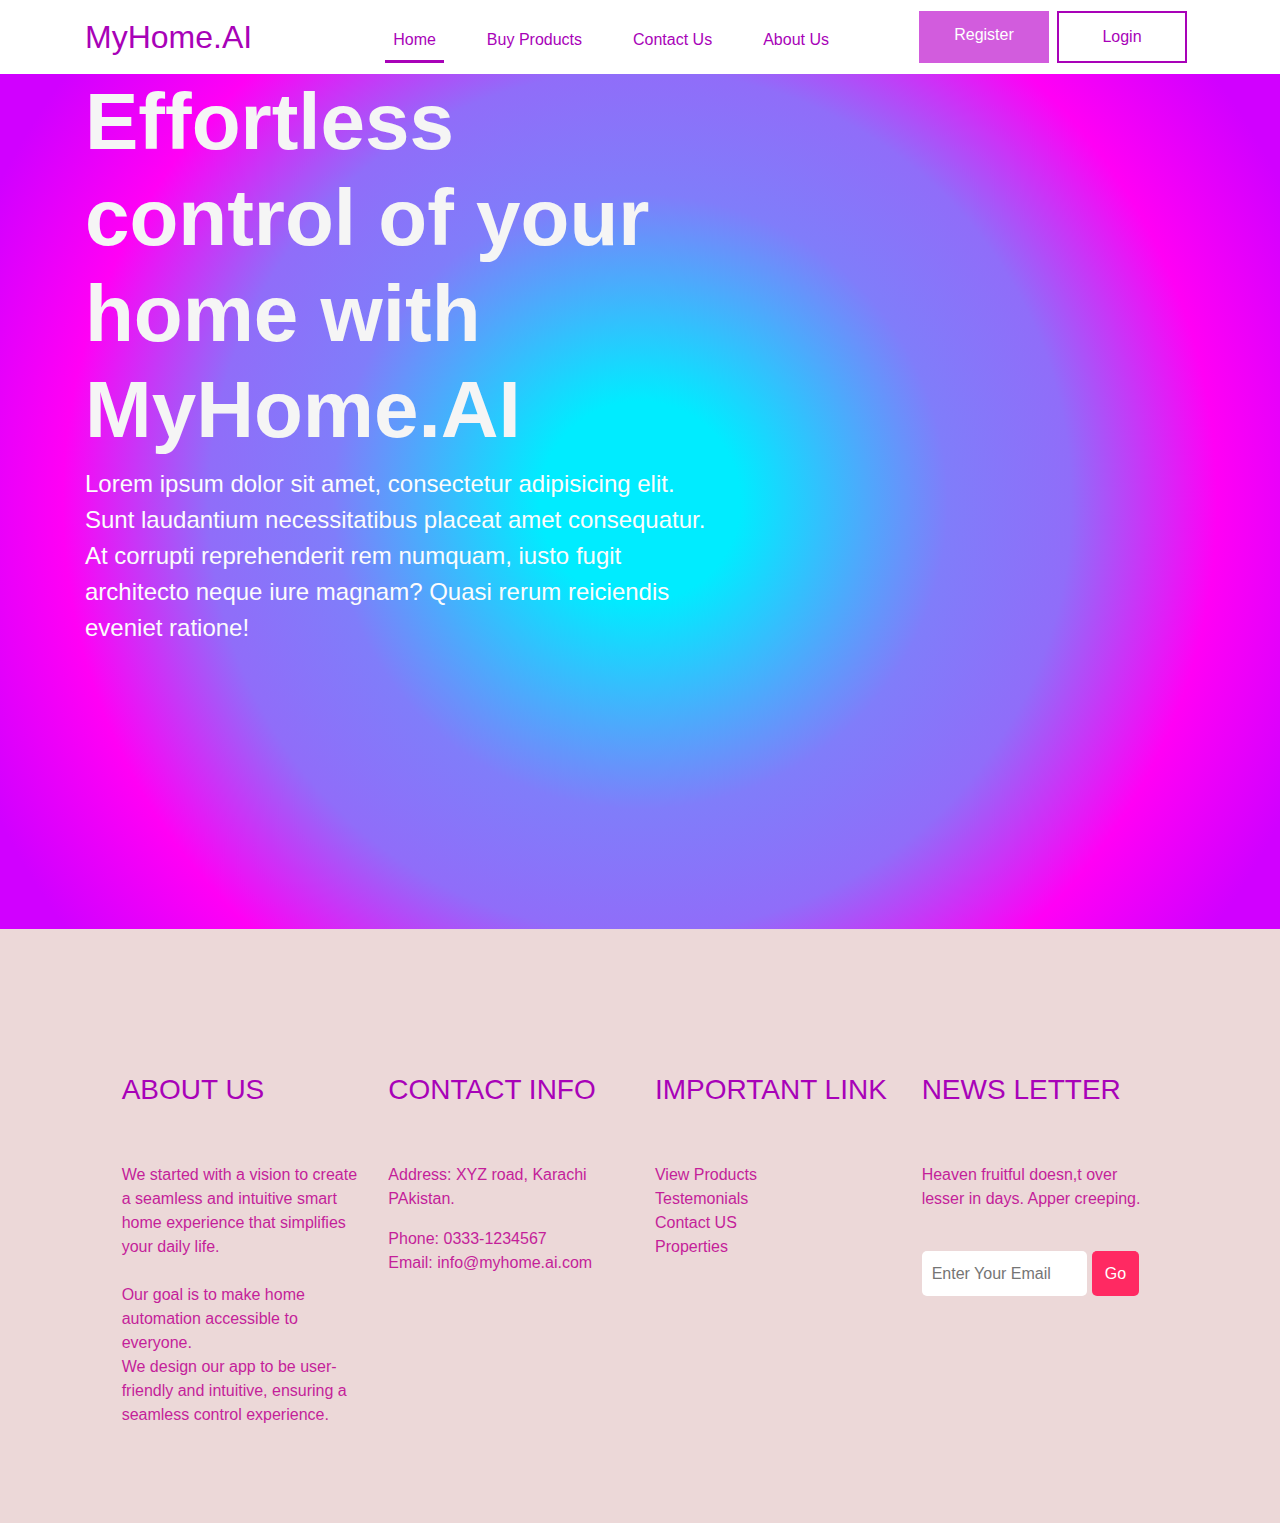
<file: index.html>
<!doctype html>
<html lang="en">

<head>
  <!-- Required meta tags -->
  <meta charset="utf-8">
  <meta name="viewport" content="width=device-width, initial-scale=1, shrink-to-fit=no">

  <!-- Bootstrap CSS -->
  <link rel="stylesheet" href="https://cdn.jsdelivr.net/npm/bootstrap@4.3.1/dist/css/bootstrap.min.css">
  <link rel="stylesheet" href="CSS/index.css">

  <title>Home</title>
</head>

<body>

  <!-- =========================================navbar starts================================================== -->
  <nav class="navbar navbar-expand-lg ">
    <div class="container">
        <a class="navbar-brand" href="#">MyHome.AI</a>
        <button class="navbar-toggler" type="button" data-toggle="collapse" data-target="#navbarSupportedContent"
            aria-controls="navbarSupportedContent" aria-expanded="false" aria-label="Toggle navigation">
            <span class="navbar-toggler-icon"></span>
        </button>

        <div class="collapse navbar-collapse" id="navbarSupportedContent">
            <ul class="navbar-nav m-auto mb-2 mb-lg-0">
                <li class="nav-item ">
                    <a class="nav-link" id="home" href="index.html">Home </a>
                </li>
                <li class="nav-item">
                    <a class="nav-link" id="products" href="buyProducts.html">Buy Products</a>
                </li>
                <li class="nav-item">
                    <a class="nav-link" id="contact" href="contactUs.html">Contact Us</a>
                </li>
                <li class="nav-item">
                    <a class="nav-link" id="about" href="aboutUs.html">About Us</a>
                </li>

            </ul>
            <form class="d-flex">
                <a class="btn0" href="registration.html">Register</a>
                <a class="btn1 mx-2" href="login.html">Login</a>
            </form>
        </div>
    </div>
</nav>
  <!--===================================navabr ends======================================-->




  <!--===================================main starts======================================-->

  <section class="main">
    <div class="container">
      <div class="row">
        <div class="col-lg-7">
          <h1>Effortless control of your<br> home with MyHome.AI</h1>
          <p >Lorem ipsum dolor sit amet, consectetur adipisicing elit. Sunt laudantium necessitatibus placeat amet consequatur. At corrupti reprehenderit rem numquam, iusto fugit architecto neque iure magnam? Quasi rerum reiciendis eveniet ratione!</p>
        </div>
      </div>
    </div>
  </section>

  <!--===================================main ends======================================-->



 
  <!--=============================footer start====================-->

  <section class="footer pt-5">
    <div class="container-fluid pt-5">
        <div class="row ">
            <div class="col-lg-10 m-auto">
                <div class="row">
                    <div class="col-lg-3">
                        <h3 class="py-5">ABOUT US</h3>
                        <p>We started with a vision to create a seamless and intuitive smart home experience that
                            simplifies your daily life.
                        </p><br>
                        <p>Our goal is to make home automation accessible to everyone. <br>
                            We design our app to be user-friendly and intuitive, ensuring a seamless control
                            experience.</p>
                    </div>
                    <div class="col-lg-3">
                        <h3 class="py-5">CONTACT INFO</h3>
                        <p>Address: XYZ road, Karachi PAkistan.</p>
                        <p class="link pt-3">Phone: 0333-1234567</p>
                        <p class="link">Email: info@myhome.ai.com</p>
                    </div>
                    <div class="col-lg-3">
                        <h3 class="py-5">IMPORTANT LINK</h3>
                        <p class="link">View Products</p>
                        <p class="link">Testemonials</p>
                        <p class="link">Contact US</p>
                        <p class="link">Properties </p>
                    </div>
                    <div class="col-lg-3">
                        <h3 class="py-5">NEWS LETTER</h3>
                        <p>Heaven fruitful doesn,t over lesser
                            in days. Apper creeping.</p>

                        <input type="text" placeholder="Enter Your Email">
                        <button>Go</button>
                    </div>

                </div>
            </div>
        </div>
        <br><br><br><br>
    </div>

</section>

  <!--=============================footer end====================-->




  <script src="https://code.jquery.com/jquery-3.3.1.slim.min.js"
    integrity="sha384-q8i/X+965DzO0rT7abK41JStQIAqVgRVzpbzo5smXKp4YfRvH+8abtTE1Pi6jizo"
    crossorigin="anonymous"></script>
  <script src="https://cdn.jsdelivr.net/npm/popper.js@1.14.7/dist/umd/popper.min.js"></script>
  <script src="https://cdn.jsdelivr.net/npm/bootstrap@4.3.1/dist/js/bootstrap.min.js"></script>
</body>

</html>
</file>
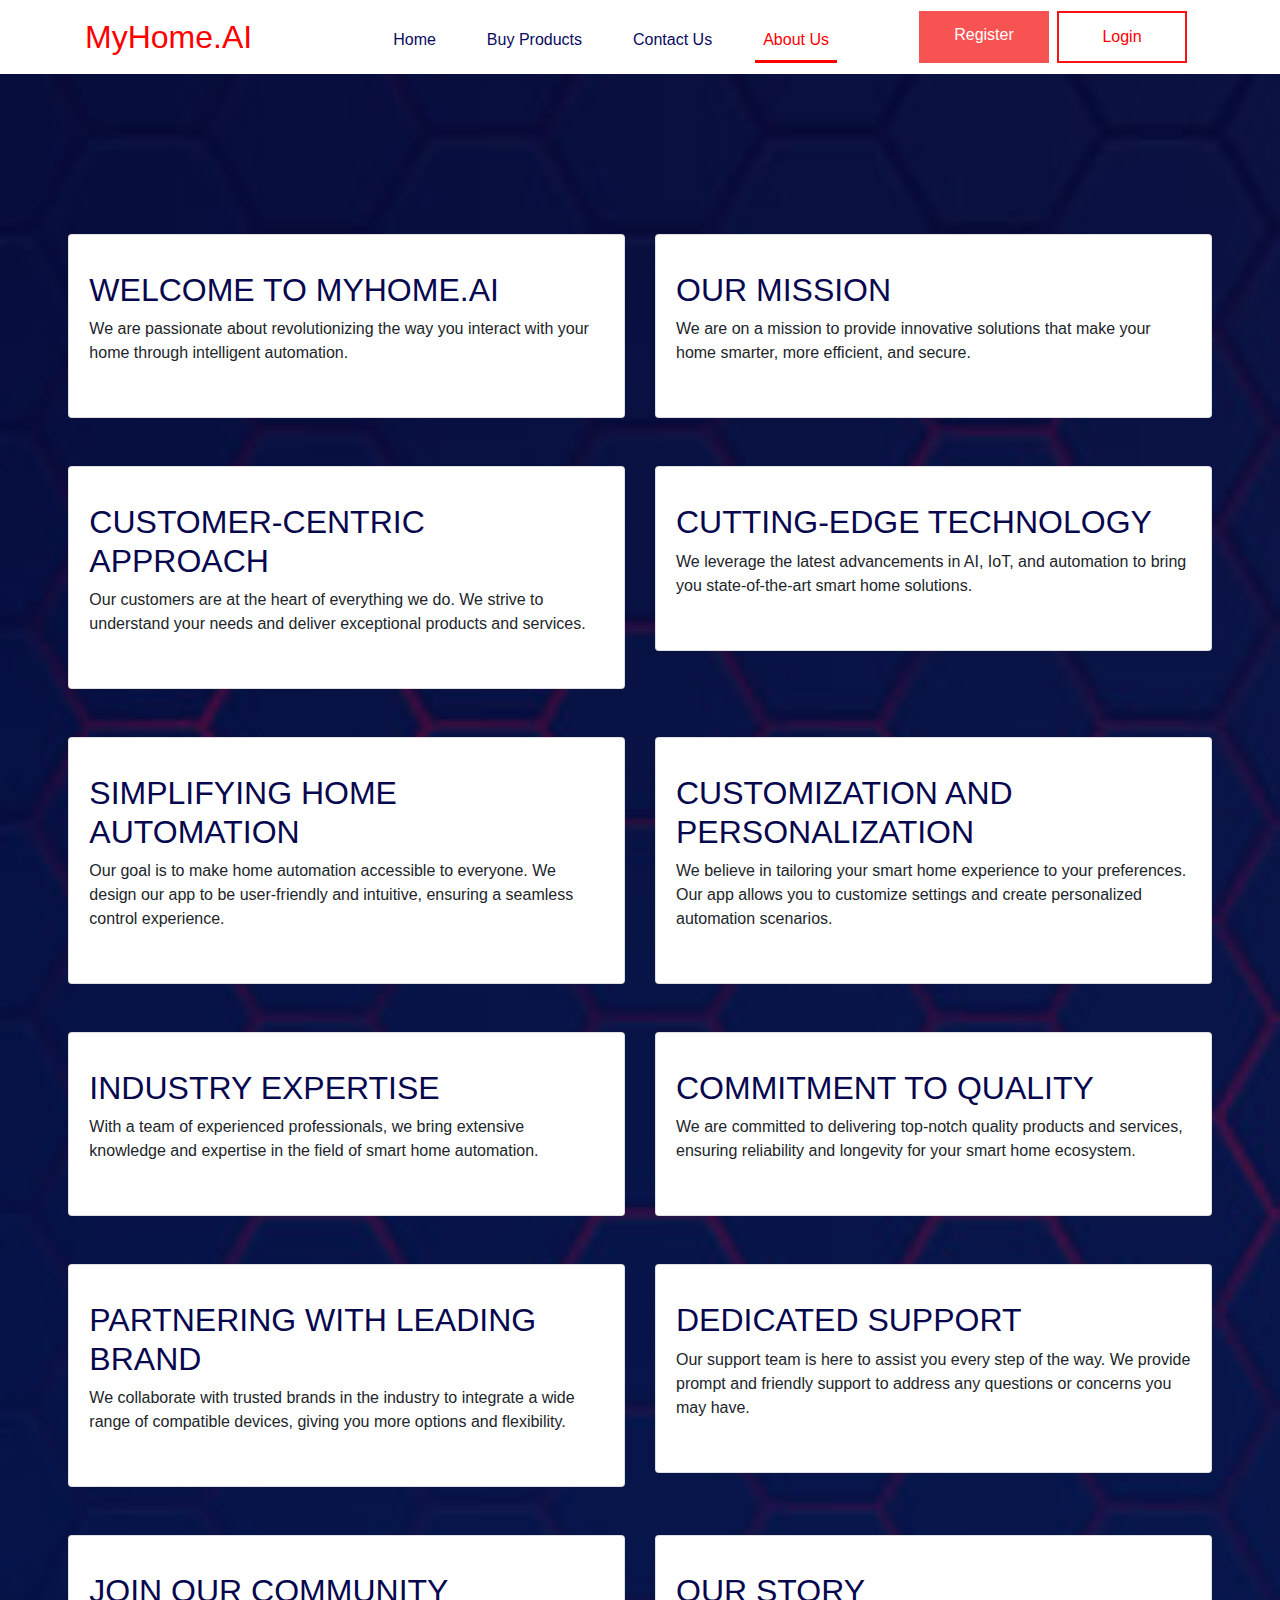
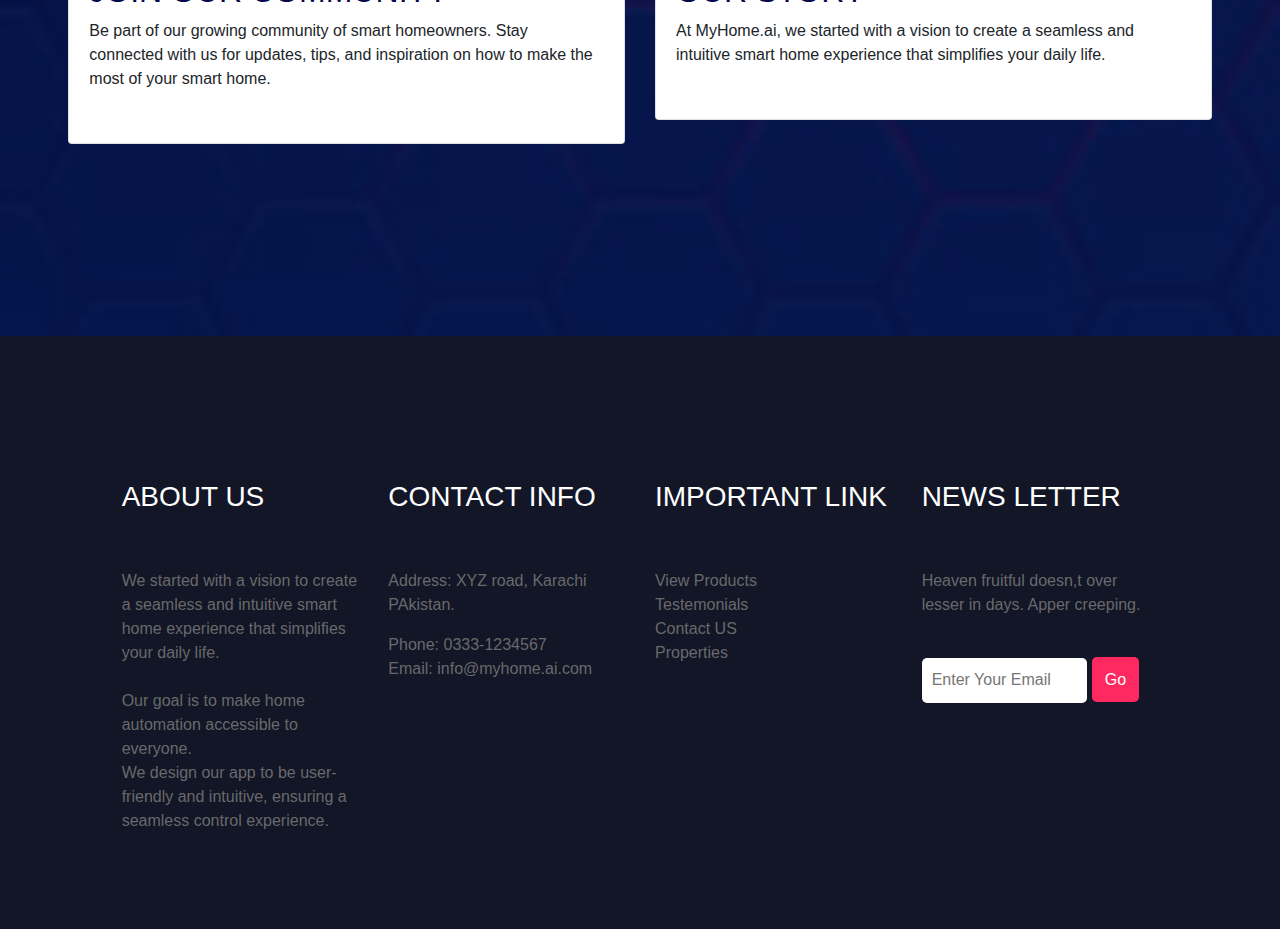
<file: aboutUs.html>
<!DOCTYPE html>
<html lang="en">

<head>
    <meta charset="UTF-8">
    <meta http-equiv="X-UA-Compatible" content="IE=edge">
    <meta name="viewport" content="width=device-width, initial-scale=1.0">

    <!-- Bootstrap CSS -->
    <link rel="stylesheet" href="https://cdn.jsdelivr.net/npm/bootstrap@4.3.1/dist/css/bootstrap.min.css">

    <link rel="stylesheet" href="CSS/aboutUs.css">
    <title>About Us</title>
</head>

<body>

      <!-- =========================================navbar starts================================================== -->
  <nav class="navbar navbar-expand-lg ">
    <div class="container">
        <a class="navbar-brand" href="#">MyHome.AI</a>
        <button class="navbar-toggler" type="button" data-toggle="collapse" data-target="#navbarSupportedContent"
            aria-controls="navbarSupportedContent" aria-expanded="false" aria-label="Toggle navigation">
            <span class="navbar-toggler-icon"></span>
        </button>

        <div class="collapse navbar-collapse" id="navbarSupportedContent">
            <ul class="navbar-nav m-auto mb-2 mb-lg-0">
                <li class="nav-item ">
                    <a class="nav-link" id="home" href="index.html">Home </a>
                </li>
                <li class="nav-item">
                    <a class="nav-link" id="products" href="buyProducts.html">Buy Products</a>
                </li>
                <li class="nav-item">
                    <a class="nav-link" id="contact" href="contactUs.html">Contact Us</a>
                </li>
                <li class="nav-item">
                    <a class="nav-link" id="about" href="aboutUs.html">About Us</a>
                </li>

            </ul>
            <form class="d-flex">
                <a class="btn0" href="registration.html">Register</a>
                <a class="btn1 mx-2" href="login.html">Login</a>
            </form>
        </div>
    </div>
</nav>
  <!--===================================navabr ends======================================-->

    <!--=============================about us start====================-->
    <div class="about py-5 ">
        <div class="container-fluid py-5">

            <div class="row py-5" >
            
                <div class="col-lg-11 m-auto pt-3">


                    <!--row 1 of about us start-->

                    <div class="row pg-5 ">
                        <div class="col-lg-6">
                            <div class="card py-3">
                                <div class="card-body">

                                    <h2> Welcome to MyHome.AI</h2>
                                    <p> We are passionate about revolutionizing the way
                                        you interact with your home through intelligent automation.</p>
                                </div>
                            </div>
                        </div>

                        <div class="col-lg-6">
                            <div class="card py-3">
                                <div class="card-body">

                                    <h2> Our Mission </h2>
                                    <p> We are on a mission to provide innovative solutions that make
                                        your home smarter, more efficient, and secure.
                                    </p>
                                </div>
                            </div>
                        </div>
                    </div>

                    <!--row 2 of about us start-->

                    <div class="row py-5">
                        <div class="col-lg-6">
                            <div class="card py-3">
                                <div class="card-body">

                                    <h2> Customer-Centric Approach </h2>
                                    <p> Our customers are at the heart of everything we do. We strive to
                                        understand your needs and deliver exceptional products and services.
                                    </p>
                                </div>
                            </div>
                        </div>
                        <div class="col-lg-6">
                            <div class="card py-3">
                                <div class="card-body">

                                    <h2> Cutting-Edge Technology </h2>
                                    <p> We leverage the latest advancements in AI, IoT, and automation
                                        to bring you state-of-the-art smart home solutions.
                                    </p>
                                </div>
                            </div>
                        </div>
                    </div>

                    <!--row 3 of about us start-->

                    <div class="row pg-5">
                        <div class="col-lg-6">
                            <div class="card py-3">
                                <div class="card-body">

                                    <h2> Simplifying Home Automation</h2>
                                    <p> Our goal is to make home automation accessible to everyone.
                                        We design our app to be user-friendly and intuitive, ensuring
                                        a seamless control experience.
                                    </p>
                                </div>
                            </div>
                        </div>

                        <div class="col-lg-6">
                            <div class="card py-3">
                                <div class="card-body">

                                    <h2> Customization and Personalization</h2>
                                    <p> We believe in tailoring your smart home experience to your preferences.
                                        Our app allows you to customize settings and create personalized automation
                                        scenarios.
                                    </p>
                                </div>
                            </div>
                        </div>
                    </div>

                    <!--row 4 of about us start-->

                    <div class="row py-5">
                        <div class="col-lg-6">
                            <div class="card py-3">
                                <div class="card-body">

                                    <h2> Industry Expertise</h2>
                                    <p> With a team of experienced professionals, we bring extensive knowledge
                                        and expertise in the field of smart home automation.
                                    </p>
                                </div>
                            </div>
                        </div>

                        <div class="col-lg-6">
                            <div class="card py-3">
                                <div class="card-body">

                                    <h2> Commitment to Quality</h2>
                                    <p> We are committed to delivering top-notch quality products and services,
                                        ensuring reliability and longevity for your smart home ecosystem.
                                    </p>
                                </div>
                            </div>
                        </div>
                    </div>

                    <!--row 5 of about us start-->

                    <div class="row pg-5">
                        <div class="col-lg-6">
                            <div class="card py-3">
                                <div class="card-body">

                                    <h2> Partnering with Leading Brand </h2>
                                    <p> We collaborate with trusted brands in the industry to integrate a wide range
                                        of compatible devices, giving you more options and flexibility.
                                    </p>
                                </div>
                            </div>
                        </div>

                        <div class="col-lg-6">
                            <div class="card py-3">
                                <div class="card-body">

                                    <h2> Dedicated Support</h2>
                                    <p> Our support team is here to assist you every step of the way. We provide
                                        prompt
                                        and friendly support to address any questions or concerns you may have.
                                    </p>
                                </div>
                            </div>
                        </div>
                    </div>

                    <!--row 6 of about us start-->

                    <div class="row py-5">
                        <div class="col-lg-6">
                            <div class="card py-3">
                                <div class="card-body">

                                    <h2> Join Our Community</h2>
                                    <p> Be part of our growing community of smart homeowners. Stay connected with us
                                        for
                                        updates, tips, and inspiration on how to make the most of your smart home.
                                    </p>
                                </div>
                            </div>
                        </div>
                        <div class="col-lg-6">
                            <div class="card py-3">
                                <div class="card-body">

                                    <h2> Our Story</h2>
                                    <p> At MyHome.ai, we started with a vision to create a seamless
                                        and intuitive smart home experience that simplifies your daily life.
                                    </p>
                                </div>
                            </div>
                        </div>
                    </div>

                </div>
            
            </div>
        </div>
    </div>

    <!--=============================about us end====================-->


    <!--=============================footer start====================-->

    <section class="footer pt-5">
        <div class="container-fluid pt-5">
            <div class="row ">
                <div class="col-lg-10 m-auto">
                    <div class="row">
                        <div class="col-lg-3">
                            <h3 class="py-5">ABOUT US</h3>
                            <p>We started with a vision to create a seamless and intuitive smart home experience that
                                simplifies your daily life.
                            </p><br>
                            <p>Our goal is to make home automation accessible to everyone. <br>
                                We design our app to be user-friendly and intuitive, ensuring a seamless control
                                experience.</p>
                        </div>
                        <div class="col-lg-3">
                            <h3 class="py-5">CONTACT INFO</h3>
                            <p>Address: XYZ road, Karachi PAkistan.</p>
                            <p class="link pt-3">Phone: 0333-1234567</p>
                            <p class="link">Email: info@myhome.ai.com</p>
                        </div>
                        <div class="col-lg-3">
                            <h3 class="py-5">IMPORTANT LINK</h3>
                            <p class="link">View Products</p>
                            <p class="link">Testemonials</p>
                            <p class="link">Contact US</p>
                            <p class="link">Properties </p>
                        </div>
                        <div class="col-lg-3">
                            <h3 class="py-5">NEWS LETTER</h3>
                            <p>Heaven fruitful doesn,t over lesser
                                in days. Apper creeping.</p>

                            <input type="text" placeholder="Enter Your Email">
                            <button>Go</button>
                        </div>

                    </div>
                </div>
            </div>
            <br><br><br><br>
        </div>

    </section>


    <script src="https://code.jquery.com/jquery-3.3.1.slim.min.js"
        integrity="sha384-q8i/X+965DzO0rT7abK41JStQIAqVgRVzpbzo5smXKp4YfRvH+8abtTE1Pi6jizo"
        crossorigin="anonymous"></script>
    <script src="https://cdn.jsdelivr.net/npm/popper.js@1.14.7/dist/umd/popper.min.js"></script>
    <script src="https://cdn.jsdelivr.net/npm/bootstrap@4.3.1/dist/js/bootstrap.min.js"></script>

</body>

</html>
</file>
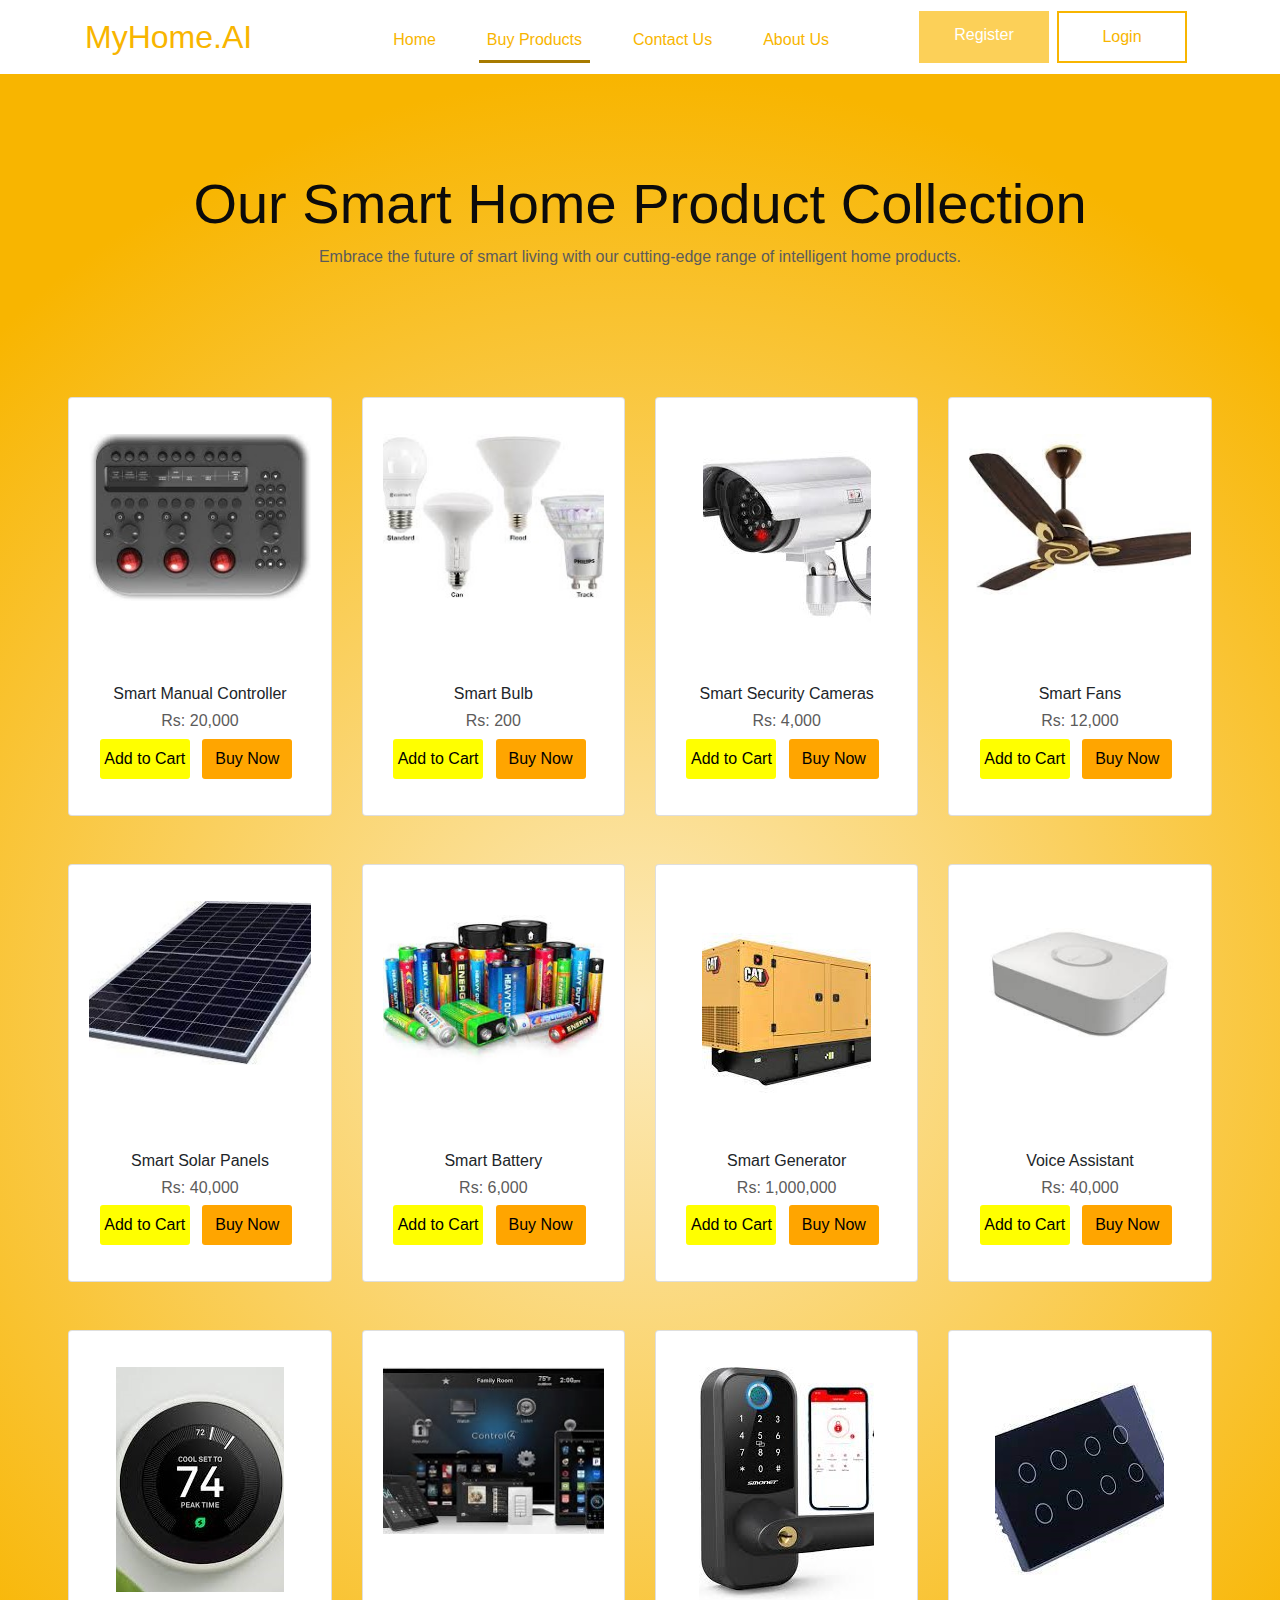
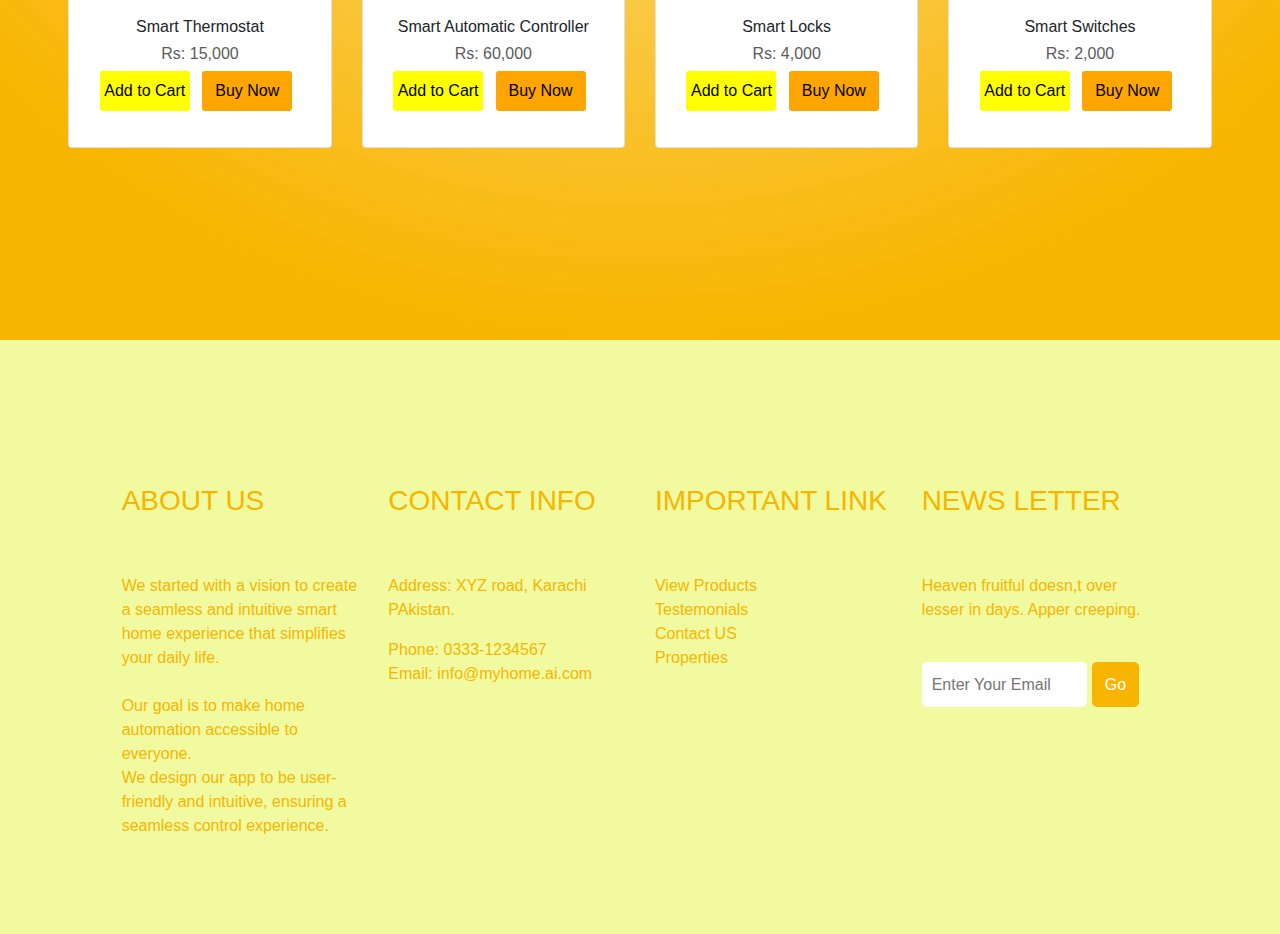
<file: buyProducts.html>
<!DOCTYPE html>
<html lang="en">

<head>
    <meta charset="UTF-8">
    <meta http-equiv="X-UA-Compatible" content="IE=edge">
    <meta name="viewport" content="width=device-width, initial-scale=1.0">

    <!-- Bootstrap CSS -->
    <link rel="stylesheet" href="https://cdn.jsdelivr.net/npm/bootstrap@4.3.1/dist/css/bootstrap.min.css">

    <link rel="stylesheet" href="CSS/buyProducts.css">
    <title>Buy Products</title>
</head>

<body>

      <!-- =========================================navbar starts================================================== -->
  <nav class="navbar navbar-expand-lg ">
    <div class="container">
        <a class="navbar-brand" href="#">MyHome.AI</a>
        <button class="navbar-toggler" type="button" data-toggle="collapse" data-target="#navbarSupportedContent"
            aria-controls="navbarSupportedContent" aria-expanded="false" aria-label="Toggle navigation">
            <span class="navbar-toggler-icon"></span>
        </button>

        <div class="collapse navbar-collapse" id="navbarSupportedContent">
            <ul class="navbar-nav m-auto mb-2 mb-lg-0">
                <li class="nav-item ">
                    <a class="nav-link" id="home" href="index.html">Home </a>
                </li>
                <li class="nav-item">
                    <a class="nav-link" id="products" href="buyProducts.html">Buy Products</a>
                </li>
                <li class="nav-item">
                    <a class="nav-link" id="contact" href="contactUs.html">Contact Us</a>
                </li>
                <li class="nav-item">
                    <a class="nav-link" id="about" href="aboutUs.html">About Us</a>
                </li>

            </ul>
            <form class="d-flex">
                <a class="btn0" href="registration.html">Register</a>
                <a class="btn1 mx-2" href="login.html">Login</a>
            </form>
        </div>
    </div>
</nav>
  <!--===================================navabr ends======================================-->


    <div class="products py-5">
        <div class="container-fluid py-5 text-center">
            <h1>Our Smart Home Product Collection</h1>
            <p class="red">Embrace the future of smart living with our cutting-edge range of intelligent home products.
            </p>

            <div class="row py-5">
                <div class="col-lg-11 m-auto pt-3">
                    <!--row 1 of products start-->

                    <div class="row py-5">
                        <div class="col-lg-3">
                            <div class="card py-3">
                                <div class="card-body">

                                    <!-- to make all images of same size use this div -->
                                    <div class="img">
                                        <img src="Images/images.jpg" class="img-fluid" alt="">
                                    </div>

                                    <h6>Smart Manual Controller</h6>
                                    <h6 class="red">Rs: 20,000</h6>

                                    <button class="addToCart">Add to Cart</button>
                                    <button class="BuyNow mx-2">Buy Now</button>

                                </div>
                            </div>
                        </div>

                        <div class="col-lg-3">
                            <div class="card py-3">
                                <div class="card-body">
                                    <div class="img">
                                        <img src="Images/bulb.jpg" class="img-fluid" alt="">
                                    </div>
                                    <h6>Smart Bulb</h6>
                                    <h6 class="red">Rs: 200</h6>

                                    <button class="addToCart">Add to Cart</button>
                                    <button class="BuyNow mx-2">Buy Now</button>
                                </div>
                            </div>
                        </div>

                        <div class="col-lg-3">
                            <div class="card py-3">
                                <div class="card-body">

                                    <div class="img">
                                        <img src="Images/camera.jpg" class="img-fluid" alt="">
                                    </div>
                                    <h6>Smart Security Cameras</h6>
                                    <h6 class="red">Rs: 4,000</h6>
                                    <button class="addToCart">Add to Cart</button>
                                    <button class="BuyNow mx-2">Buy Now</button>
                                </div>
                            </div>
                        </div>

                        <div class="col-lg-3">
                            <div class="card py-3">
                                <div class="card-body">
                                    <div class="img">
                                        <img src="Images/fan.jpg" class="img-fluid" alt="">
                                    </div>
                                    <h6>Smart Fans</h6>
                                    <h6 class="red">Rs: 12,000</h6>
                                    <button class="addToCart">Add to Cart</button>
                                    <button class="BuyNow mx-2">Buy Now</button>
                                </div>
                            </div>
                        </div>
                    </div>
                    <!--row 1 of products end-->

                    <!--row 2 of products start-->
                    <div class="row ">
                        <div class="col-lg-3">
                            <div class="card py-3">
                                <div class="card-body">
                                    <div class="img">
                                        <img src="Images/solar.jpg" class="img-fluid" alt="">
                                    </div>
                                    <h6>Smart Solar Panels</h6>
                                    <h6 class="red">Rs: 40,000</h6>
                                    <button class="addToCart">Add to Cart</button>
                                    <button class="BuyNow mx-2">Buy Now</button>
                                </div>
                            </div>
                        </div>

                        <div class="col-lg-3">
                            <div class="card py-3">
                                <div class="card-body">
                                    <div class="img">
                                        <img src="Images/battery.jpg" class="img-fluid" alt="">
                                    </div>
                                    <h6>Smart Battery</h6>
                                    <h6 class="red">Rs: 6,000</h6>
                                    <button class="addToCart">Add to Cart</button>
                                    <button class="BuyNow mx-2">Buy Now</button>
                                </div>
                            </div>
                        </div>

                        <div class="col-lg-3">
                            <div class="card py-3">
                                <div class="card-body">
                                    <div class="img">
                                        <img src="Images/generator.jpg" class="img-fluid" alt="">
                                    </div>
                                    <h6>Smart Generator</h6>
                                    <h6 class="red">Rs: 1,000,000</h6>
                                    <button class="addToCart">Add to Cart</button>
                                    <button class="BuyNow mx-2">Buy Now</button>
                                </div>
                            </div>
                        </div>

                        <div class="col-lg-3">
                            <div class="card py-3">
                                <div class="card-body">
                                    <div class="img">
                                        <img src="Images/speaker.jpg" class="img-fluid" alt="">
                                    </div>
                                    <h6>Voice Assistant</h6>
                                    <h6 class="red">Rs: 40,000</h6>
                                    <button class="addToCart">Add to Cart</button>
                                    <button class="BuyNow mx-2">Buy Now</button>
                                </div>
                            </div>
                        </div>
                    </div>
                    <!--row 2 of products end-->

                    <!--row 3 of products start-->
                    <div class="row py-5">
                        <div class="col-lg-3">
                            <div class="card py-3">
                                <div class="card-body">
                                    <div class="img">
                                        <img src="Images/smart_Thermostat.jpg" class="img-fluid" alt="">
                                    </div>
                                    <h6>Smart Thermostat</h6>
                                    <h6 class="red">Rs: 15,000</h6>
                                    <button class="addToCart">Add to Cart</button>
                                    <button class="BuyNow mx-2">Buy Now</button>
                                </div>
                            </div>
                        </div>

                        <div class="col-lg-3">
                            <div class="card py-3">
                                <div class="card-body">
                                    <div class="img">
                                        <img src="Images/smart_controller.jpg" class="img-fluid" alt="">
                                    </div>
                                    <h6>Smart Automatic Controller</h6>
                                    <h6 class="red">Rs: 60,000</h6>
                                    <button class="addToCart">Add to Cart</button>
                                    <button class="BuyNow mx-2">Buy Now</button>
                                </div>
                            </div>
                        </div>

                        <div class="col-lg-3">
                            <div class="card py-3">
                                <div class="card-body">
                                    <div class="img">
                                        <img src="Images/smart_locks.jpg" class="img-fluid" alt="">
                                    </div>
                                    <h6>Smart Locks</h6>
                                    <h6 class="red">Rs: 4,000</h6>
                                    <button class="addToCart">Add to Cart</button>
                                    <button class="BuyNow mx-2">Buy Now</button>
                                </div>
                            </div>
                        </div>

                        <div class="col-lg-3">
                            <div class="card py-3">
                                <div class="card-body">
                                    <div class="img">
                                        <img src="Images/smart_switches.jpg" class="img-fluid" alt="">
                                    </div>
                                    <h6>Smart Switches</h6>
                                    <h6 class="red">Rs: 2,000</h6>
                                    <button class="addToCart">Add to Cart</button>
                                    <button class="BuyNow mx-2">Buy Now</button>
                                </div>
                            </div>
                        </div>
                    </div>
                    <!--row 3 of products end-->
                </div>
            </div>
        </div>
    </div>

    </div>

    <!--=============================products page end====================-->

    <!--=============================footer start====================-->

    <section class="footer pt-5">
        <div class="container-fluid pt-5">
            <div class="row ">
                <div class="col-lg-10 m-auto">
                    <div class="row">
                        <div class="col-lg-3">
                            <h3 class="py-5">ABOUT US</h3>
                            <p>We started with a vision to create a seamless and intuitive smart home experience that
                                simplifies your daily life.
                            </p><br>
                            <p>Our goal is to make home automation accessible to everyone. <br>
                                We design our app to be user-friendly and intuitive, ensuring a seamless control
                                experience.</p>
                        </div>
                        <div class="col-lg-3">
                            <h3 class="py-5">CONTACT INFO</h3>
                            <p>Address: XYZ road, Karachi PAkistan.</p>
                            <p class="link pt-3">Phone: 0333-1234567</p>
                            <p class="link">Email: info@myhome.ai.com</p>
                        </div>
                        <div class="col-lg-3">
                            <h3 class="py-5">IMPORTANT LINK</h3>
                            <p class="link">View Products</p>
                            <p class="link">Testemonials</p>
                            <p class="link">Contact US</p>
                            <p class="link">Properties </p>
                        </div>
                        <div class="col-lg-3">
                            <h3 class="py-5">NEWS LETTER</h3>
                            <p>Heaven fruitful doesn,t over lesser
                                in days. Apper creeping.</p>

                            <input type="text" placeholder="Enter Your Email">
                            <button>Go</button>
                        </div>

                    </div>
                </div>
            </div>
            <br><br><br><br>
        </div>

    </section>


    <script src="https://code.jquery.com/jquery-3.3.1.slim.min.js"
        integrity="sha384-q8i/X+965DzO0rT7abK41JStQIAqVgRVzpbzo5smXKp4YfRvH+8abtTE1Pi6jizo"
        crossorigin="anonymous"></script>
    <script src="https://cdn.jsdelivr.net/npm/popper.js@1.14.7/dist/umd/popper.min.js"></script>
    <script src="https://cdn.jsdelivr.net/npm/bootstrap@4.3.1/dist/js/bootstrap.min.js"></script>

</body>

</html>
</file>
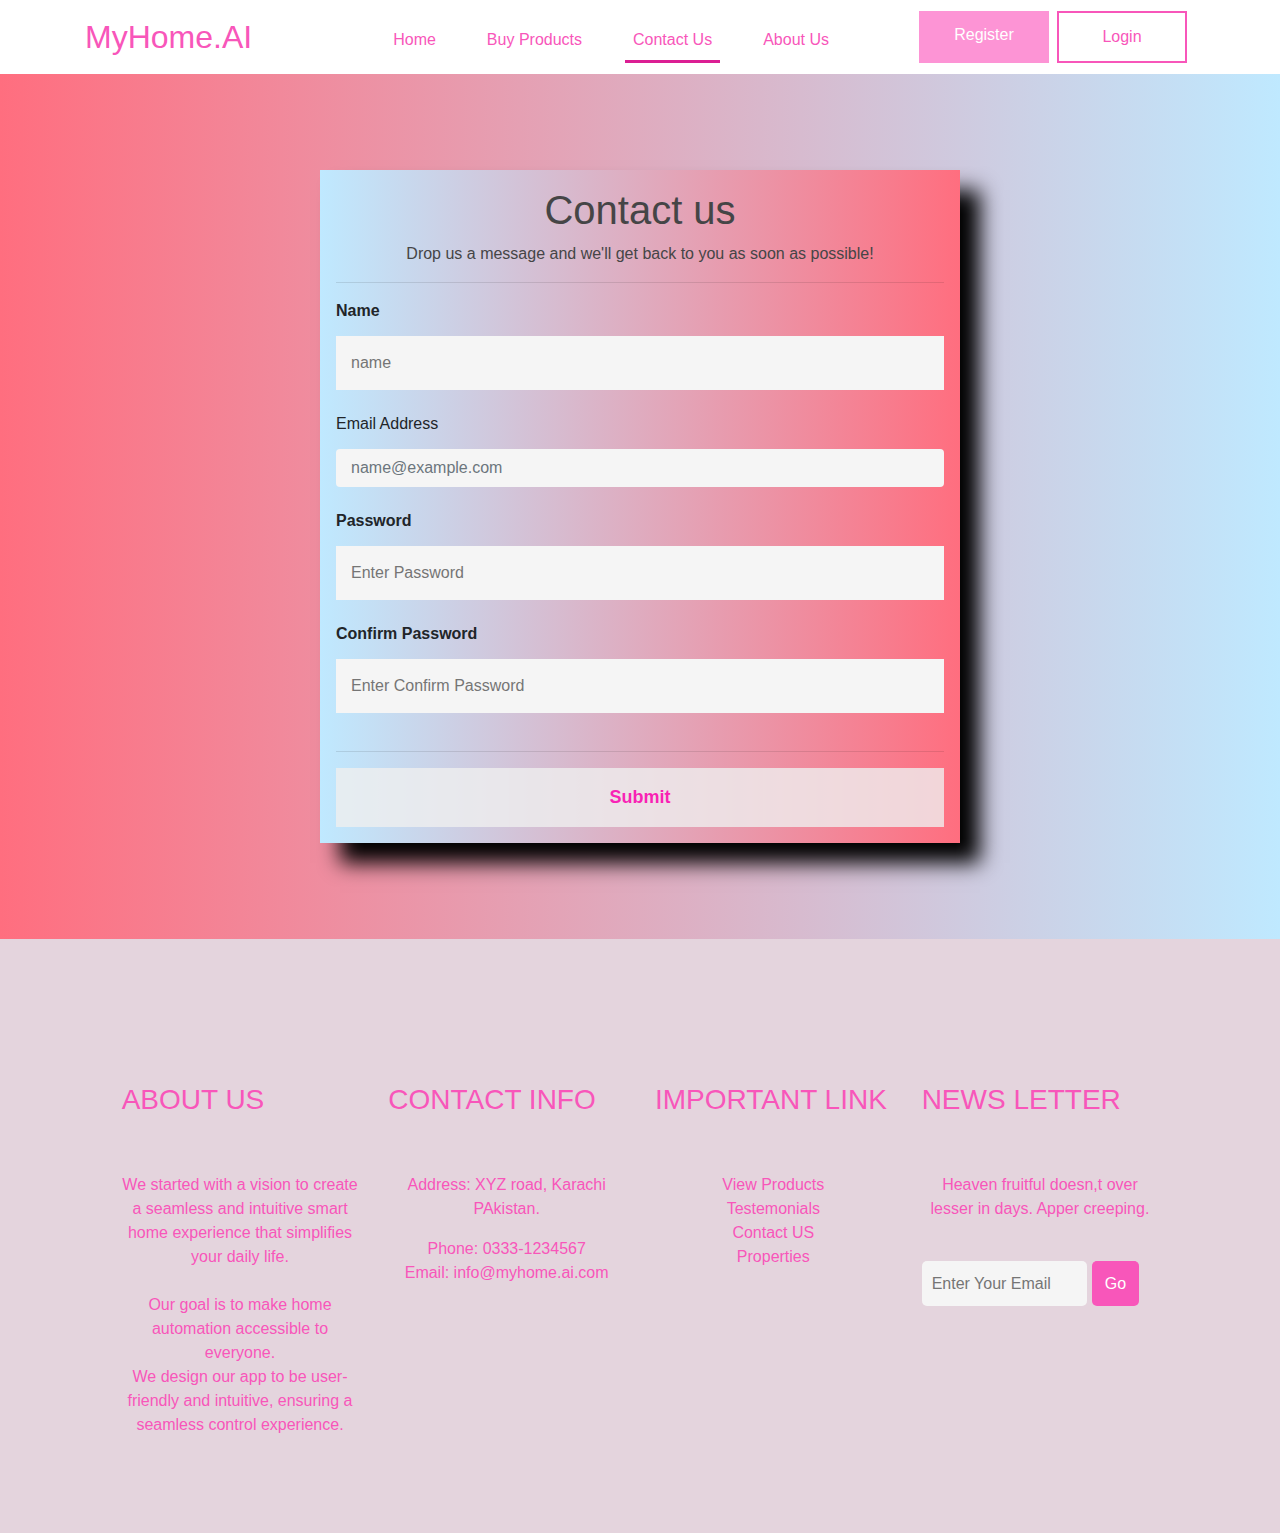
<file: contactUs.html>
<!DOCTYPE html>
<html lang="en">

<head>
    <meta charset="UTF-8">
    <meta http-equiv="X-UA-Compatible" content="IE=edge">
    <meta name="viewport" content="width=device-width, initial-scale=1.0">

    <!-- Bootstrap CSS -->
    <link rel="stylesheet" href="https://cdn.jsdelivr.net/npm/bootstrap@4.3.1/dist/css/bootstrap.min.css">

    <link rel="stylesheet" href="CSS/contactUs.css">
    <title>Buy Products</title>
</head>

<body>

      <!-- =========================================navbar starts================================================== -->
  <nav class="navbar navbar-expand-lg ">
    <div class="container">
        <a class="navbar-brand" href="#">MyHome.AI</a>
        <button class="navbar-toggler" type="button" data-toggle="collapse" data-target="#navbarSupportedContent"
            aria-controls="navbarSupportedContent" aria-expanded="false" aria-label="Toggle navigation">
            <span class="navbar-toggler-icon"></span>
        </button>

        <div class="collapse navbar-collapse" id="navbarSupportedContent">
            <ul class="navbar-nav m-auto mb-2 mb-lg-0">
                <li class="nav-item ">
                    <a class="nav-link" id="home" href="index.html">Home </a>
                </li>
                <li class="nav-item">
                    <a class="nav-link" id="products" href="buyProducts.html">Buy Products</a>
                </li>
                <li class="nav-item">
                    <a class="nav-link" id="contact" href="contactUs.html">Contact Us</a>
                </li>
                <li class="nav-item">
                    <a class="nav-link" id="about" href="aboutUs.html">About Us</a>
                </li>

            </ul>
            <form class="d-flex">
                <a class="btn0" href="registration.html">Register</a>
                <a class="btn1 mx-2" href="login.html">Login</a>
            </form>
        </div>
    </div>
</nav>
  <!--===================================navabr ends======================================-->



    <!--===================================Contact US Starts======================================-->
    <section class="contactUs">
    <br><br><br><br>
    <form action="">
        <div class="ContactUs">
            <h1>Contact us</h1>
            <p>Drop us a message and we'll get back to you as soon as possible!</p>
            <hr />

            <div class="Name">
                <label for="name"><b>Name </b></label>
                <input type="text" placeholder="name" name="name" id="fname" required>
            </div>

            <div class="Email">
                <label for="exampleFormControlInput1">Email Address</label>
                <input type="email" class="form-control" id="exampleFormControlInput1" placeholder="name@example.com"
                    required>
            </div>

            <div class="Password">
                <label for="psw"><b>Password </b></label>
                <input type="password" placeholder="Enter Password" name="psw" id="psw" required>
            </div>

            <div class="ConfirmPassword">
                <label for="cpsw"><b>Confirm Password </b></label>
                <input type="password" placeholder="Enter Confirm Password" name="cpsw" id="cpsw" required>
            </div>

            <hr>
            <div>
                <button type="Submit" class="submitBtn">Submit</button>
            </div>
        </div>
    </form>
    <br><br><br><br>
</section>
<!--===================================Contact us ends======================================-->



    <!--=============================footer start====================-->

    <section class="footer pt-5">
        <div class="container-fluid pt-5">
            <div class="row ">
                <div class="col-lg-10 m-auto">
                    <div class="row">
                        <div class="col-lg-3">
                            <h3 class="py-5">ABOUT US</h3>
                            <p>We started with a vision to create a seamless and intuitive smart home experience that
                                simplifies your daily life.
                            </p><br>
                            <p>Our goal is to make home automation accessible to everyone. <br>
                                We design our app to be user-friendly and intuitive, ensuring a seamless control
                                experience.</p>
                        </div>
                        <div class="col-lg-3">
                            <h3 class="py-5">CONTACT INFO</h3>
                            <p>Address: XYZ road, Karachi PAkistan.</p>
                            <p class="link pt-3">Phone: 0333-1234567</p>
                            <p class="link">Email: info@myhome.ai.com</p>
                        </div>
                        <div class="col-lg-3">
                            <h3 class="py-5">IMPORTANT LINK</h3>
                            <p class="link">View Products</p>
                            <p class="link">Testemonials</p>
                            <p class="link">Contact US</p>
                            <p class="link">Properties </p>
                        </div>
                        <div class="col-lg-3">
                            <h3 class="py-5">NEWS LETTER</h3>
                            <p>Heaven fruitful doesn,t over lesser
                                in days. Apper creeping.</p>

                            <input type="text" placeholder="Enter Your Email">
                            <button>Go</button>
                        </div>

                    </div>
                </div>
            </div>
            <br><br><br><br>
        </div>

    </section>


    <script src="https://code.jquery.com/jquery-3.3.1.slim.min.js"
        integrity="sha384-q8i/X+965DzO0rT7abK41JStQIAqVgRVzpbzo5smXKp4YfRvH+8abtTE1Pi6jizo"
        crossorigin="anonymous"></script>
    <script src="https://cdn.jsdelivr.net/npm/popper.js@1.14.7/dist/umd/popper.min.js"></script>
    <script src="https://cdn.jsdelivr.net/npm/bootstrap@4.3.1/dist/js/bootstrap.min.js"></script>

</body>

</html>
</file>
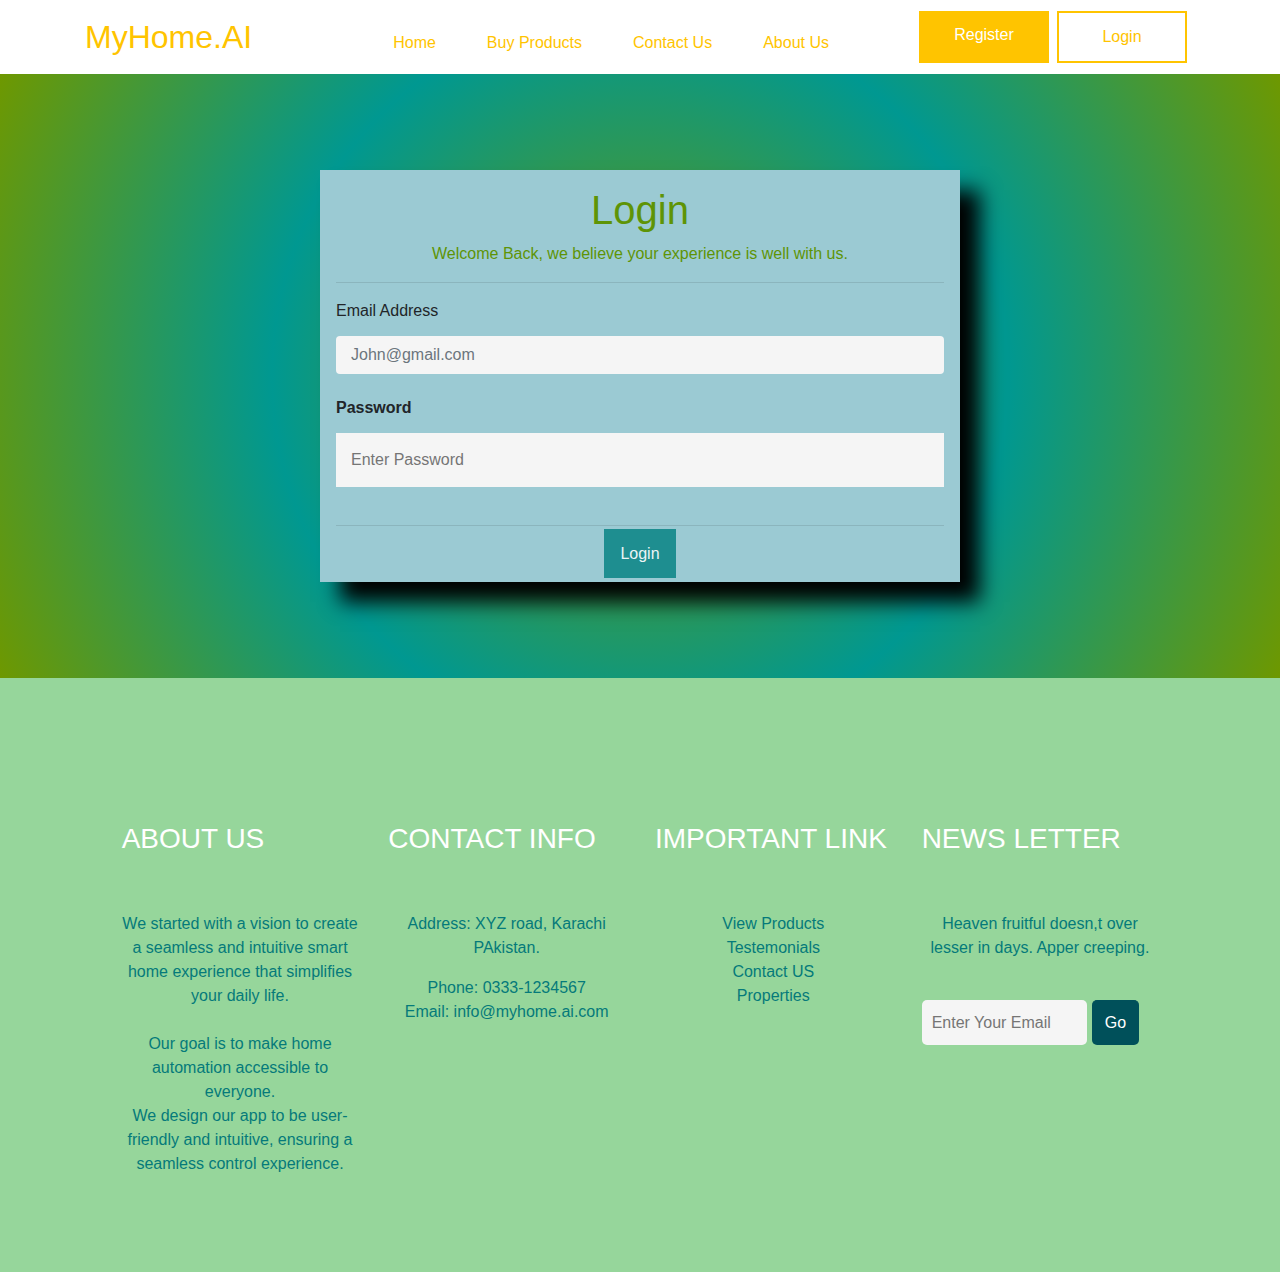
<file: login.html>
<!doctype html>
<html lang="en">

<head>
    <!-- Required meta tags -->
    <meta charset="utf-8">
    <meta name="viewport" content="width=device-width, initial-scale=1, shrink-to-fit=no">

    <!-- Bootstrap CSS -->
    <link rel="stylesheet" href="https://cdn.jsdelivr.net/npm/bootstrap@4.3.1/dist/css/bootstrap.min.css">
    <link rel="stylesheet" href="CSS/login.css">

    <title>Registration</title>
</head>

<body>

    <!-- =========================================navbar starts================================================== -->
    <nav class="navbar navbar-expand-lg ">
        <div class="container">
            <a class="navbar-brand" href="#">MyHome.AI</a>
            <button class="navbar-toggler" type="button" data-toggle="collapse" data-target="#navbarSupportedContent"
                aria-controls="navbarSupportedContent" aria-expanded="false" aria-label="Toggle navigation">
                <span class="navbar-toggler-icon"></span>
            </button>

            <div class="collapse navbar-collapse" id="navbarSupportedContent">
                <ul class="navbar-nav m-auto mb-2 mb-lg-0">
                    <li class="nav-item ">
                        <a class="nav-link" id="home" href="index.html">Home </a>
                    </li>
                    <li class="nav-item">
                        <a class="nav-link" id="products" href="buyProducts.html">Buy Products</a>
                    </li>
                    <li class="nav-item">
                        <a class="nav-link" id="contact" href="contactUs.html">Contact Us</a>
                    </li>
                    <li class="nav-item">
                        <a class="nav-link" id="about" href="aboutUs.html">About Us</a>
                    </li>

                </ul>
                <form class="d-flex">
                    <a class="btn0" href="registration.html">Register</a>
                    <a class="btn1 mx-2" href="login.html">Login</a>
                </form>
            </div>
        </div>
    </nav>
    <!--===================================navabr ends======================================-->




    <!--===================================Registration Starts======================================-->
    <section class="loginPage">
    <br><br><br><br>
    <form action="">
        <div class="Register">
            <h1>Login </h1>
            <p>Welcome Back, we believe your experience is well with us.</p>
            <hr />

            <div class="Email">
                <label for="exampleFormControlInput1">Email Address</label>
                <input type="email" class="form-control" id="exampleFormControlInput1" placeholder="John@gmail.com"
                    required>
            </div>

            <div class="Password">
                <label for="psw"><b>Password </b></label>
                <input type="password" placeholder="Enter Password" name="psw" id="psw" required>
            </div>


            <hr>
            <div class="row">
                <div class="col-md-12 text-center">
                    <a class="submitBtn " href="index.html">Login</a>
                </div>
            </div>
        </div>
    </form>
    <br><br><br><br>
    </section>

    <!--===================================Registration ends======================================-->



    <!--=============================footer start====================-->

    <section class="footer pt-5">
        <div class="container-fluid pt-5">
            <div class="row ">
                <div class="col-lg-10 m-auto">
                    <div class="row">
                        <div class="col-lg-3">
                            <h3 class="py-5">ABOUT US</h3>
                            <p>We started with a vision to create a seamless and intuitive smart home experience that
                                simplifies your daily life.
                            </p><br>
                            <p>Our goal is to make home automation accessible to everyone. <br>
                                We design our app to be user-friendly and intuitive, ensuring a seamless control
                                experience.</p>
                        </div>
                        <div class="col-lg-3">
                            <h3 class="py-5">CONTACT INFO</h3>
                            <p>Address: XYZ road, Karachi PAkistan.</p>
                            <p class="link pt-3">Phone: 0333-1234567</p>
                            <p class="link">Email: info@myhome.ai.com</p>
                        </div>
                        <div class="col-lg-3">
                            <h3 class="py-5">IMPORTANT LINK</h3>
                            <p class="link">View Products</p>
                            <p class="link">Testemonials</p>
                            <p class="link">Contact US</p>
                            <p class="link">Properties </p>
                        </div>
                        <div class="col-lg-3">
                            <h3 class="py-5">NEWS LETTER</h3>
                            <p>Heaven fruitful doesn,t over lesser
                                in days. Apper creeping.</p>

                            <input type="text" placeholder="Enter Your Email">
                            <button>Go</button>
                        </div>

                    </div>
                </div>
            </div>
            <br><br><br><br>
        </div>

    </section>

    <!--=============================footer end====================-->




    <script src="https://code.jquery.com/jquery-3.3.1.slim.min.js"
        integrity="sha384-q8i/X+965DzO0rT7abK41JStQIAqVgRVzpbzo5smXKp4YfRvH+8abtTE1Pi6jizo"
        crossorigin="anonymous"></script>
    <script src="https://cdn.jsdelivr.net/npm/popper.js@1.14.7/dist/umd/popper.min.js"></script>
    <script src="https://cdn.jsdelivr.net/npm/bootstrap@4.3.1/dist/js/bootstrap.min.js"></script>



</body>

</html>
</file>
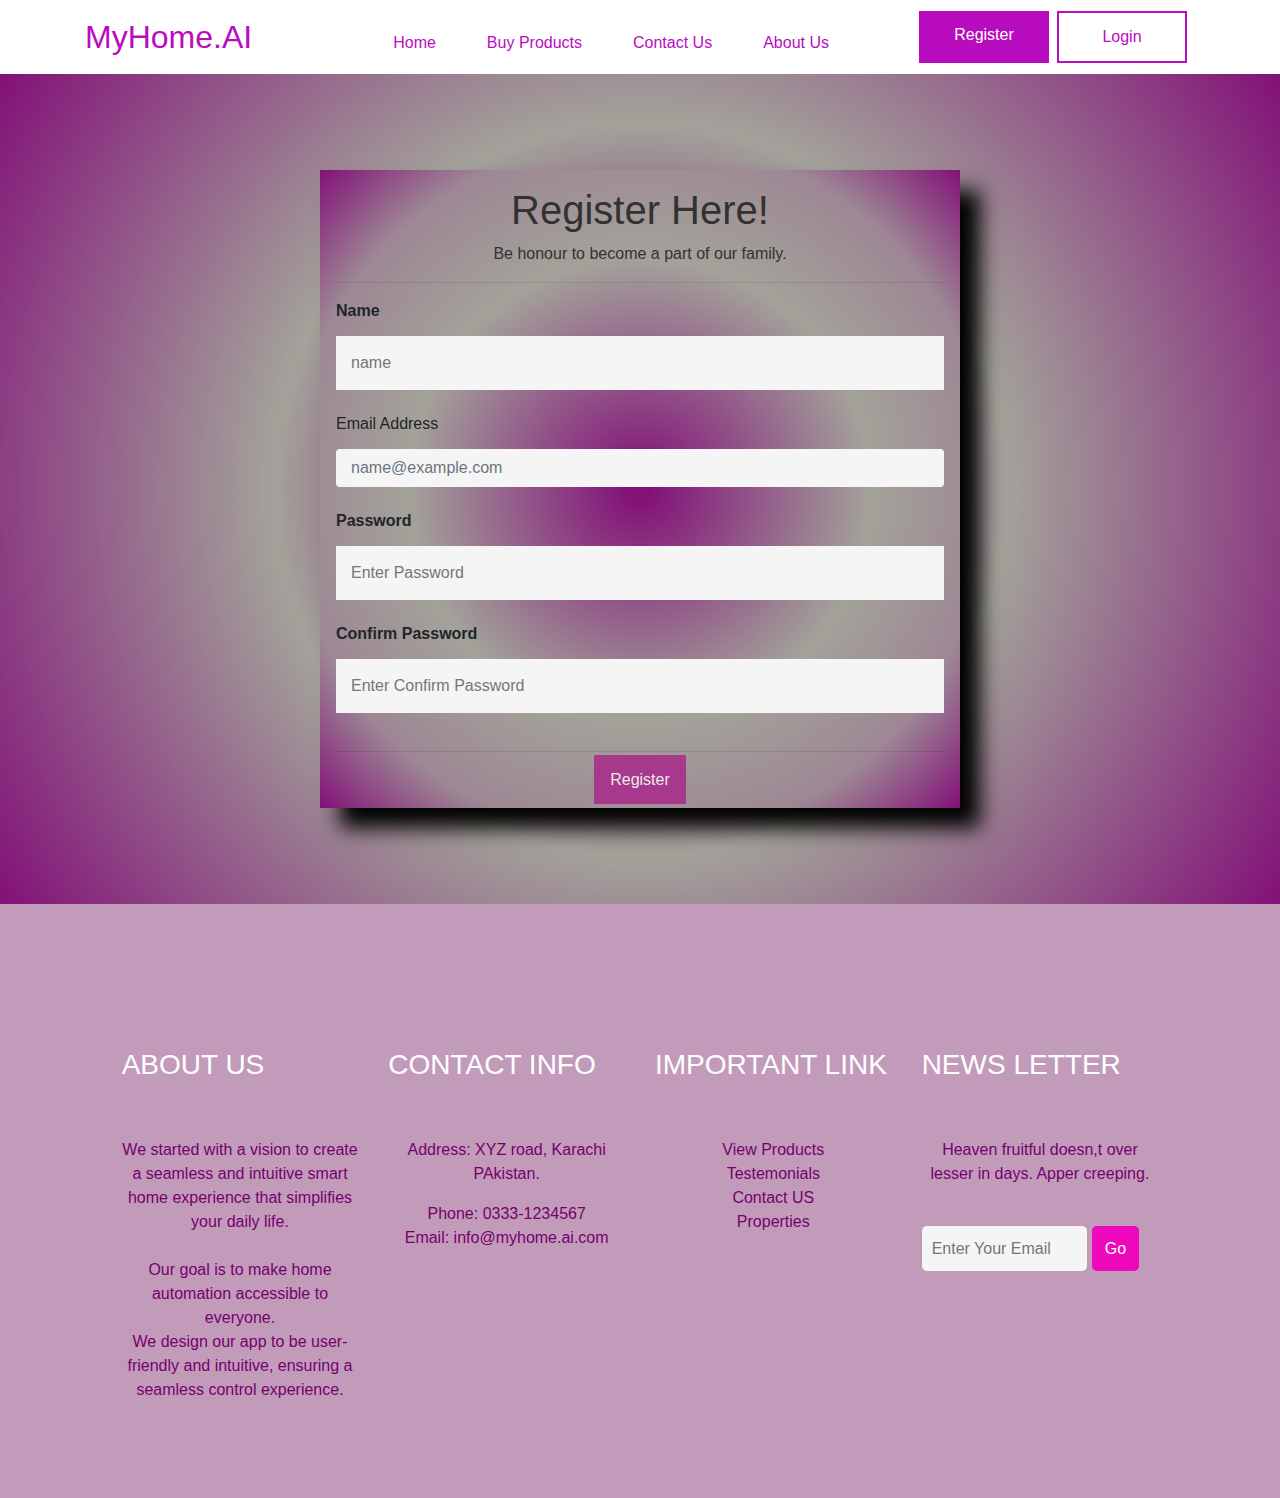
<file: registration.html>
<!doctype html>
<html lang="en">

<head>
  <!-- Required meta tags -->
  <meta charset="utf-8">
  <meta name="viewport" content="width=device-width, initial-scale=1, shrink-to-fit=no">

  <!-- Bootstrap CSS -->
  <link rel="stylesheet" href="https://cdn.jsdelivr.net/npm/bootstrap@4.3.1/dist/css/bootstrap.min.css">
  <link rel="stylesheet" href="CSS/registration.css">

  <title>Registration</title>
</head>

<body>

  <!-- =========================================navbar starts================================================== -->
  <nav class="navbar navbar-expand-lg  ">
    <div class="container">
        <a class="navbar-brand" href="#">MyHome.AI</a>
        <button class="navbar-toggler" type="button" data-toggle="collapse" data-target="#navbarSupportedContent"
            aria-controls="navbarSupportedContent" aria-expanded="false" aria-label="Toggle navigation">
            <span class="navbar-toggler-icon"></span>
        </button>

        <div class="collapse navbar-collapse" id="navbarSupportedContent">
            <ul class="navbar-nav m-auto mb-2 mb-lg-0">
                <li class="nav-item ">
                    <a class="nav-link" id="home" href="index.html">Home </a>
                </li>
                <li class="nav-item">
                    <a class="nav-link" id="products" href="buyProducts.html">Buy Products</a>
                </li>
                <li class="nav-item">
                    <a class="nav-link" id="contact" href="contactUs.html">Contact Us</a>
                </li>
                <li class="nav-item">
                    <a class="nav-link" id="about" href="aboutUs.html">About Us</a>
                </li>

            </ul>
            <form class="d-flex">
                <a class="btn0" href="registration.html">Register</a>
                <a class="btn1 mx-2" href="login.html">Login</a>
            </form>
        </div>
    </div>
</nav>
  <!--===================================navabr ends======================================-->




   <!--===================================Registration Starts======================================-->
   <section class="register">
   <br><br><br><br>
   <form action="">
       <div class="Register">
           <h1>Register Here!</h1>
           <p>Be honour to become a part of our family.</p>
           <hr />

           <div class="Name">
               <label for="name"><b>Name </b></label>
               <input type="text" placeholder="name" name="name" id="fname" required>
           </div>

           <div class="Email">
               <label for="exampleFormControlInput1">Email Address</label>
               <input type="email" class="form-control" id="exampleFormControlInput1" placeholder="name@example.com"
                   required>
           </div>

           <div class="Password">
               <label for="psw"><b>Password </b></label>
               <input type="password" placeholder="Enter Password" name="psw" id="psw" required>
           </div>

           <div class="ConfirmPassword">
               <label for="cpsw"><b>Confirm Password </b></label>
               <input type="password" placeholder="Enter Confirm Password" name="cpsw" id="cpsw" required>
           </div>

           <hr>
           <div class="row">
            <div class="col-md-12 text-center">
              <a class="submitBtn" href="Thank.html">Register</a>
            </div>
        </div>
           
       </div>
   </form>
   <br><br><br><br>
</section>

<!--===================================Registration ends======================================-->


 
  <!--=============================footer start====================-->

  <section class="footer pt-5">
    <div class="container-fluid pt-5">
        <div class="row ">
            <div class="col-lg-10 m-auto">
                <div class="row">
                    <div class="col-lg-3">
                        <h3 class="py-5">ABOUT US</h3>
                        <p>We started with a vision to create a seamless and intuitive smart home experience that
                            simplifies your daily life.
                        </p><br>
                        <p>Our goal is to make home automation accessible to everyone. <br>
                            We design our app to be user-friendly and intuitive, ensuring a seamless control
                            experience.</p>
                    </div>
                    <div class="col-lg-3">
                        <h3 class="py-5">CONTACT INFO</h3>
                        <p>Address: XYZ road, Karachi PAkistan.</p>
                        <p class="link pt-3">Phone: 0333-1234567</p>
                        <p class="link">Email: info@myhome.ai.com</p>
                    </div>
                    <div class="col-lg-3">
                        <h3 class="py-5">IMPORTANT LINK</h3>
                        <p class="link">View Products</p>
                        <p class="link">Testemonials</p>
                        <p class="link">Contact US</p>
                        <p class="link">Properties </p>
                    </div>
                    <div class="col-lg-3">
                        <h3 class="py-5">NEWS LETTER</h3>
                        <p>Heaven fruitful doesn,t over lesser
                            in days. Apper creeping.</p>

                        <input type="text" placeholder="Enter Your Email">
                        <button>Go</button>
                    </div>

                </div>
            </div>
        </div>
        <br><br><br><br>
    </div>

</section>

  <!--=============================footer end====================-->




  <script src="https://code.jquery.com/jquery-3.3.1.slim.min.js"
    integrity="sha384-q8i/X+965DzO0rT7abK41JStQIAqVgRVzpbzo5smXKp4YfRvH+8abtTE1Pi6jizo"
    crossorigin="anonymous"></script>
  <script src="https://cdn.jsdelivr.net/npm/popper.js@1.14.7/dist/umd/popper.min.js"></script>
  <script src="https://cdn.jsdelivr.net/npm/bootstrap@4.3.1/dist/js/bootstrap.min.js"></script>



</body>

</html>
</file>
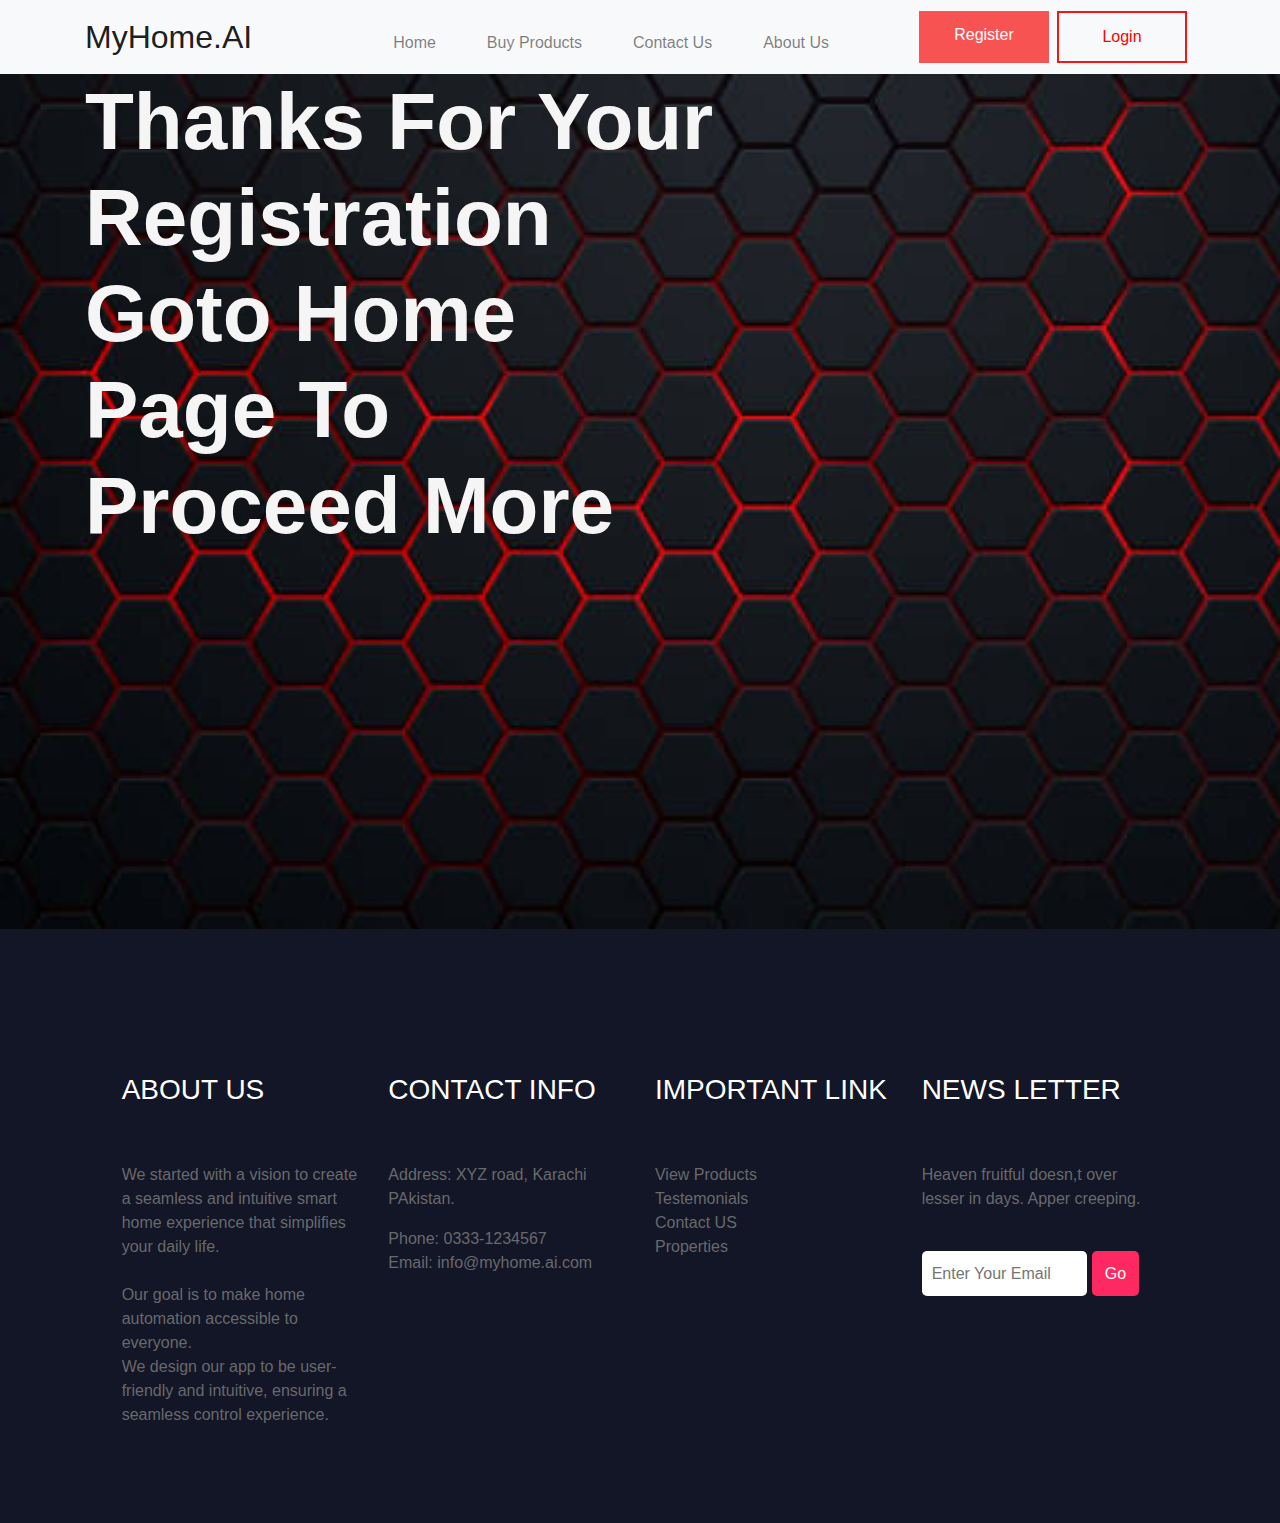
<file: Thank.html>
<!doctype html>
<html lang="en">

<head>
  <!-- Required meta tags -->
  <meta charset="utf-8">
  <meta name="viewport" content="width=device-width, initial-scale=1, shrink-to-fit=no">

  <!-- Bootstrap CSS -->
  <link rel="stylesheet" href="https://cdn.jsdelivr.net/npm/bootstrap@4.3.1/dist/css/bootstrap.min.css">
  <link rel="stylesheet" href="CSS/thank.css">

  <title>Home</title>
</head>

<body>

  <!-- =========================================navbar starts================================================== -->
  <nav class="navbar navbar-expand-lg navbar-light bg-light">
    <div class="container">
        <a class="navbar-brand" href="#">MyHome.AI</a>
        <button class="navbar-toggler" type="button" data-toggle="collapse" data-target="#navbarSupportedContent"
            aria-controls="navbarSupportedContent" aria-expanded="false" aria-label="Toggle navigation">
            <span class="navbar-toggler-icon"></span>
        </button>

        <div class="collapse navbar-collapse" id="navbarSupportedContent">
            <ul class="navbar-nav m-auto mb-2 mb-lg-0">
                <li class="nav-item ">
                    <a class="nav-link" id="home" href="index.html">Home </a>
                </li>
                <li class="nav-item">
                    <a class="nav-link" id="products" href="buyProducts.html">Buy Products</a>
                </li>
                <li class="nav-item">
                    <a class="nav-link" id="contact" href="contactUs.html">Contact Us</a>
                </li>
                <li class="nav-item">
                    <a class="nav-link" id="about" href="aboutUs.html">About Us</a>
                </li>

            </ul>
            <form class="d-flex">
                <a class="btn0" href="registration.html">Register</a>
                <a class="btn1 mx-2" href="login.html">Login</a>
            </form>
        </div>
    </div>
</nav>
  <!--===================================navabr ends======================================-->




  <!--===================================main starts======================================-->

  <section class="main">
    <div class="container">
      <div class="row">
        <div class="col-lg-7">
          <h1>Thanks For Your Registration <br>
        Goto Home Page To Proceed More </h1>
        </div>
      </div>
    </div>
  </section>

  <!--===================================main ends======================================-->



 
  <!--=============================footer start====================-->

  <section class="footer pt-5">
    <div class="container-fluid pt-5">
        <div class="row ">
            <div class="col-lg-10 m-auto">
                <div class="row">
                    <div class="col-lg-3">
                        <h3 class="py-5">ABOUT US</h3>
                        <p>We started with a vision to create a seamless and intuitive smart home experience that
                            simplifies your daily life.
                        </p><br>
                        <p>Our goal is to make home automation accessible to everyone. <br>
                            We design our app to be user-friendly and intuitive, ensuring a seamless control
                            experience.</p>
                    </div>
                    <div class="col-lg-3">
                        <h3 class="py-5">CONTACT INFO</h3>
                        <p>Address: XYZ road, Karachi PAkistan.</p>
                        <p class="link pt-3">Phone: 0333-1234567</p>
                        <p class="link">Email: info@myhome.ai.com</p>
                    </div>
                    <div class="col-lg-3">
                        <h3 class="py-5">IMPORTANT LINK</h3>
                        <p class="link">View Products</p>
                        <p class="link">Testemonials</p>
                        <p class="link">Contact US</p>
                        <p class="link">Properties </p>
                    </div>
                    <div class="col-lg-3">
                        <h3 class="py-5">NEWS LETTER</h3>
                        <p>Heaven fruitful doesn,t over lesser
                            in days. Apper creeping.</p>

                        <input type="text" placeholder="Enter Your Email">
                        <button>Go</button>
                    </div>

                </div>
            </div>
        </div>
        <br><br><br><br>
    </div>

</section>

  <!--=============================footer end====================-->




  <script src="https://code.jquery.com/jquery-3.3.1.slim.min.js"
    integrity="sha384-q8i/X+965DzO0rT7abK41JStQIAqVgRVzpbzo5smXKp4YfRvH+8abtTE1Pi6jizo"
    crossorigin="anonymous"></script>
  <script src="https://cdn.jsdelivr.net/npm/popper.js@1.14.7/dist/umd/popper.min.js"></script>
  <script src="https://cdn.jsdelivr.net/npm/bootstrap@4.3.1/dist/js/bootstrap.min.js"></script>
</body>

</html>
</file>
<file: CSS/index.css>
/*-------------------------- CSS For Navbar Starts Here -------------------------- */

* {
    padding: 0;
    margin: 0;
    box-sizing: border-box;
}


.navbar-brand {
    color: rgb(168, 2, 184);
    font-size: 2rem;

}

.nav-link {
    color: rgb(168, 2, 184);
   
}

.nav-link:hover {
    color: rgb(168, 2, 184);
    border-bottom: 3px solid rgb(168, 2, 184);
    transition: all 0.2s;
}

.nav-item {
    color:rgb(168, 2, 184);
        font-weight: 500;
    padding-left: 35px;
}

.btn0 {
    height: 52px;
    width: 130px;

    text-align: center;
    padding-top: 12px;


    outline: none;
    border: none;
    color: white;
    cursor: pointer;
    transition: all 0.4s;
    background-color: rgba(185, 2, 202, 0.644);
}

.btn0:hover {
    color: white;
    text-decoration: none;

    background: rgb(168, 2, 184);
    transition: all 0.4s;
}

.btn1 {
    height: 52px;
    width: 130px;
    text-align: center;
    padding-top: 12px;
    background-color: transparent;
    color: rgb(168, 2, 184);
    cursor: pointer;
    transition: all 0.4s;
    outline: none;
    border: 2px solid rgb(168, 2, 184);
    ;
}

.btn1:hover {
    background: rgb(168, 2, 184);
    transition: all 0.4s;
    color: white;
    text-decoration: none;
}

#home{
    color: rgb(168, 2, 184);
    border-bottom: 3px solid rgb(168, 2, 184);
}

/*-------------------------- CSS For Navbar Ends Here -------------------------- */



/*-------------------------- CSS For Ref-form Starts Here -------------------------- */
.reg-form {
    display: none;
}

/*-------------------------- CSS For Ref-form Ends Here -------------------------- */


/* main */
.main {
    background: rgb(0,236,255);
    background: radial-gradient(circle, rgba(0,236,255,1) 13%, rgba(128,125,250,1) 40%, rgba(144,109,249,1) 56%, rgba(255,0,245,1) 75%, rgba(209,0,255,1) 93%);
    /* background: url("../Images/backgroundpic.jpg")no-repeat;
    background-size: cover; */
    width: 100%;
    min-height: 95vh;
}

.main h1 {
    font-size: 5rem;
    font-weight: 800;
    color: whitesmoke;
}

.main p{
    font-size: 1.5rem;
    font-weight: 300;
    color: rgb(252, 252, 252);
}



/*-------------------------- CSS For footer Starts Here -------------------------- */

.footer {
    background-color: #ecd8d8;
    color: rgb(168, 2, 184);
}

.footer p {
    margin: 0;
    color: #c41f9a;
}

.link {
    color: #69696b;
    transition: all 0.4s;
}

.link:hover {
    color: #ff2962;
    padding-left: 10px;
    transition: all 0.4s;
    cursor: pointer;
}

.footer input {
    height: 45px;
    width: 70%;
    padding: 10px 10px;
    border: none;
    outline: none;
    border-radius: 5px;
}

.footer button {
    height: 45px;
    width: 20%;
    padding-left: -12px;
    border: none;
    outline: none;
    border-top: 1px solid#ff2962;
    background: #ff2962;
    color: white;
    margin-top: 40px;
    border-radius: 5px;
    cursor: pointer;
}

/*-------------------------- CSS For footer Ends Here -------------------------- */
</file>
<file: CSS/aboutUs.css>
/*-------------------------- CSS For Navbar Starts Here -------------------------- */

* {
    padding: 0;
    margin: 0;
    box-sizing: border-box;
}

.navbar-brand {
    color: red;
    font-size: 2rem;

}

.nav-link {
    color: rgb(10, 10, 94);
   
}

.nav-link:hover {
    color: red;
    border-bottom: 3px solid red;
    transition: all 0.2s;
}

.nav-item {
    color: rgb(7, 7, 78);
    font-weight: 500;
    padding-left: 35px;
}

.btn0 {
    height: 52px;
    width: 130px;

    text-align: center;
    padding-top: 12px;


    outline: none;
    border: none;
    color: white;
    cursor: pointer;
    transition: all 0.4s;
    background-color: rgb(248, 83, 83);
}

.btn0:hover {
    color: white;
    text-decoration: none;

    background: rgb(214, 11, 11);
    transition: all 0.4s;
}

.btn1 {
    height: 52px;
    width: 130px;
    text-align: center;
    padding-top: 12px;
    background-color: transparent;
    color: red;
    cursor: pointer;
    transition: all 0.4s;
    outline: none;
    border: 2px solid rgb(248, 20, 20);
}

.btn1:hover {
    background: rgb(214, 11, 11);
    transition: all 0.4s;
    color: white;
    text-decoration: none;
}

#about{
    color: red;
    border-bottom: 3px solid red;
}

/*-------------------------- CSS For Navbar Ends Here -------------------------- */


/*-------------------------- CSS For About Us starts Here -------------------------- */


.about {
    background: linear-gradient(rgba(4, 11, 75, 0.719), rgba(4, 26, 100, 0.73)), url("../Images/backgroundpic.jpg") no-repeat;
    background-size: cover;
    height: auto;
    width: 100%;
}



.main p{
    color: black;
    
}

.red {
    color: red;
}

.about h2 {
    font-size: 2rem;
    color: rgb(7, 7, 78);
    text-transform: uppercase;
}

.about .card:hover {
    color: red;
    cursor: pointer;
    transition: all 0.3s;
    box-shadow: -2px 2px 22px -11px rgba(0, 0, 0, 0.75);
    -webkit-box-shadow: -2px 2px 22px -11px rgba(0, 0, 0, 0.75);
    -moz-box-shadow: -2px 2px 22px -11px rgba(0, 0, 0, 0.75);
}

/*-------------------------- CSS For about us Ends Here -------------------------- */


/*-------------------------- CSS For footer Starts Here -------------------------- */

.footer {
    background-color: #121626;
    color: white; 
}

.footer p {
    margin: 0;
    color: #69696b;
}

.link {
    color: #69696b;
    transition: all 0.4s;
}

.link:hover {
    color: #ff2962;
    padding-left: 10px;
    transition: all 0.4s;
    cursor: pointer;
}

.footer input {
    height: 45px;
    width: 70%;
    padding: 10px 10px;
    border: none;
    outline: none;
    border-radius: 5px;
}

.footer button {
    height: 45px;
    width: 20%;
    padding-left: -12px;
    border: none;
    outline: none;
    border-top: 1px solid#ff2962;
    background: #ff2962;
    color: white;
    margin-top: 40px;
    border-radius: 5px;
    cursor: pointer;
}

/*-------------------------- CSS For footer Ends Here -------------------------- */
</file>
<file: CSS/buyProducts.css>
/*-------------------------- CSS For Navbar Starts Here -------------------------- */

* {
    padding: 0;
    margin: 0;
    box-sizing: border-box;
}

.navbar-brand {
    color: #f8b500;
    font-size: 2rem;

}

.nav-link {
    color: #f8b500;
   
}

.nav-link:hover {
    color: #f8b500;
    border-bottom: 3px solid #f8b500;
    transition: all 0.2s;
}

.nav-item {
    color: #f8b500;
    font-weight: 500;
    padding-left: 35px;
}

.btn0 {
    height: 52px;
    width: 130px;

    text-align: center;
    padding-top: 12px;


    outline: none;
    border: none;
    color: white;
    cursor: pointer;
    transition: all 0.4s;
    background-color: #fcd058;
}

.btn0:hover {
    color: white;
    text-decoration: none;

    background: #f8b500;
    transition: all 0.4s;
}

.btn1 {
    height: 52px;
    width: 130px;
    text-align: center;
    padding-top: 12px;
    background-color: transparent;
    color: #f8b500;
    cursor: pointer;
    transition: all 0.4s;
    outline: none;
    border: 2px solid#f8b500;
}

.btn1:hover {
    background: #f8b500;
    transition: all 0.4s;
    color: white;
    text-decoration: none;
}

#products{
    color: #f8b500;
    border-bottom: 3px solid #a77a00;
}

/*-------------------------- CSS For Navbar Ends Here -------------------------- */



/*-------------------------- CSS For Products Details Starts Here -------------------------- */

.products
{
    background-image: radial-gradient(circle farthest-side, #fceabb, #f8b500);
}

.red {
    color: rgb(92, 91, 91);
}

.products h1 {
    font-size: 3.5rem;
    color: rgb(12, 11, 11);
}

.products .card:hover {
    color: red;
    cursor: pointer;
    transition: all 0.3s;
    box-shadow: -2px 2px 22px -11px rgba(0, 0, 0, 0.75);
    -webkit-box-shadow: -2px 2px 22px -11px rgba(0, 0, 0, 0.75);
    -moz-box-shadow: -2px 2px 22px -11px rgba(0, 0, 0, 0.75);
}

.addToCart {
    background-color: yellow;
    width: 90px;
    height: 40px;
    border: none;
    border-radius: 3px;
    font-weight: 500;
}

.BuyNow {

    background-color: orange;
    width: 90px;
    height: 40px;
    border: none;
    border-radius: 3px;
    font-weight: 500;
}

.addToCart:hover {
    border: 2px solid black;
}

.BuyNow:hover {
    border: 2px solid black;
}

/* img class for making changes to images style */

.img {
    height: 250px;
    width: 100%;
}

/*-------------------------- CSS For Products Details Ends Here -------------------------- */



/*-------------------------- CSS For footer Starts Here -------------------------- */

.footer {
    background-color: #f1fa9e;
    color: #f8b500;
}

.footer p {
    margin: 0;
color: #f8b500;}

.link {
    color: #69696b;
    transition: all 0.4s;
}

.link:hover {
    color: #f8b500;
    padding-left: 10px;
    transition: all 0.4s;
    cursor: pointer;
}

.footer input {
    height: 45px;
    width: 70%;
    padding: 10px 10px;
    border: none;
    outline: none;
    border-radius: 5px;
}

.footer button {
    height: 45px;
    width: 20%;
    padding-left: -12px;
    border: none;
    outline: none;
    border-top: 1px solid#f8b500;
    background: #f8b500;
    color: white;
    margin-top: 40px;
    border-radius: 5px;
    cursor: pointer;
}

/*-------------------------- CSS For footer Ends Here -------------------------- */
</file>
<file: CSS/contactUs.css>
/*-------------------------- CSS For Navbar Starts Here -------------------------- */

* {
    padding: 0;
    margin: 0;
    box-sizing: border-box;
}

.navbar-brand {
    color: rgb(248, 86, 186);
    font-size: 2rem;

}

.nav-link {
    color: rgb(248, 86, 186);
   
}

.nav-link:hover {
    color: rgb(248, 86, 186);
    border-bottom: 3px solid rgb(248, 86, 186);
    transition: all 0.2s;
}

.nav-item {
    color: rgb(248, 86, 186);
    font-weight: 500;
    padding-left: 35px;
}

.btn0 {
    height: 52px;
    width: 130px;

    text-align: center;
    padding-top: 12px;


    outline: none;
    border: none;
    color: white;
    cursor: pointer;
    transition: all 0.4s;
    background-color:rgb(253, 148, 213);
}

.btn0:hover {
    color: white;
    text-decoration: none;

    background: rgb(248, 86, 186);
    transition: all 0.4s;
}

.btn1 {
    height: 52px;
    width: 130px;
    text-align: center;
    padding-top: 12px;
    background-color: transparent;
    color: rgb(248, 86, 186);
    cursor: pointer;
    transition: all 0.4s;
    outline: none;
    border: 2px solid rgb(248, 86, 186);
}

.btn1:hover {
    background: rgb(248, 86, 186);
    transition: all 0.4s;
    color: white;
    text-decoration: none;
}

#contact{
    color: rgb(248, 86, 186);
    border-bottom: 3px solid rgb(219, 30, 147);
}

/*-------------------------- CSS For Navbar Ends Here -------------------------- */

.contactUs
{
    background-image: linear-gradient(to right, #ff6e7f, #bfe9ff);
}

.ContactUs {
    margin: auto;
    width: 50%;
    padding: 16px;
    background-color: white;
    box-shadow: 20px 20px 20px 0px rgba(0, 0, 0, 7);
    background-image: linear-gradient(to left, #ff6e7f, #bfe9ff);

}

.ContactUs h1,
p {
    text-align: center;
    color: #454546;
}

input[type='text'],
input[type='password'],
input[type='email'] {
    width: 100%;
    padding: 15px;
    margin: 5px 0 22px 0;
    display: inline-block;
    border: none;
    background: whitesmoke;
}

input[type='text']:focus,
input[type='password']:focus,
input[type='email']:focus {
    background-color: #ddd;
    outline: none;
}

.submitBtn {
    background-color: linear-gradient(to left, #ff6e7f, #bfe9ff);
    color: rgb(255, 0, 179);
    padding: 16px;
    border: none;
    cursor: pointer;
    width: 100%;
    margin: auto;
    opacity: 0.8;
font-weight: bolder;
font-size: large;
}

.submitBtn:hover {
    opacity: 1;
}











/*-------------------------- CSS For footer Starts Here -------------------------- */


.footer {
    background-color: rgb(228, 212, 221);
    color: rgb(248, 86, 186);
}

.footer p {
    margin: 0;
    color: rgb(248, 86, 186);
}

.link {
    color: rgb(247, 167, 216);
    transition: all 0.4s;
}

.link:hover {
    color: rgb(248, 86, 186);
    padding-left: 10px;
    transition: all 0.4s;
    cursor: pointer;
}

.footer input {
    height: 45px;
    width: 70%;
    padding: 10px 10px;
    border: none;
    outline: none;
    border-radius: 5px;
}

.footer button {
    height: 45px;
    width: 20%;
    padding-left: -12px;
    border: none;
    outline: none;
    border-top: 1px solid rgb(248, 86, 186);
    background: rgb(248, 86, 186);
    color: white;
    margin-top: 40px;
    border-radius: 5px;
    cursor: pointer;
}

/*-------------------------- CSS For footer Ends Here -------------------------- */
/*-------------------------- CSS For footer Ends Here -------------------------- */
</file>
<file: CSS/login.css>
/*-------------------------- CSS For Navbar Starts Here -------------------------- */

* {
    padding: 0;
    margin: 0;
    box-sizing: border-box;
}

.navbar-brand {
    color: rgb(255, 196, 0);
    font-size: 2rem;

}

.nav-link {
    color: rgb(255, 196, 0);
   
}

.nav-link:hover {
    color: rgb(255, 196, 0);
    border-bottom: 3px solid rgb(255, 196, 0);
    transition: all 0.2s;
}

.nav-item {
    color: rgb(255, 196, 0);
    font-weight: 500;
    padding-left: 35px;
}

.btn0 {
    height: 52px;
    width: 130px;

    text-align: center;
    padding-top: 12px;


    outline: none;
    border: none;
    color: white;
    cursor: pointer;
    transition: all 0.4s;
    background-color: rgb(255, 196, 0);
}

.btn0:hover {
    color: white;
    text-decoration: none;

    background: rgb(255, 196, 0);
    transition: all 0.4s;
}

.btn1 {
    height: 52px;
    width: 130px;
    text-align: center;
    padding-top: 12px;
    background-color: transparent;
    color: rgb(255, 196, 0);
    cursor: pointer;
    transition: all 0.4s;
    outline: none;
    border: 2px solid rgb(255, 196, 0);
}

.btn1:hover {
    background: rgb(255, 196, 0);
    transition: all 0.4s;
    color: white;
    text-decoration: none;
}



/*-------------------------- CSS For Navbar Ends Here -------------------------- */

.loginPage{
    background: rgb(110,152,0);
background: radial-gradient(circle, rgba(110,152,0,1) 0%, rgba(0,152,145,1) 52%, rgba(110,152,0,1) 100%);
}

.Register {
    margin: auto;
    width: 50%;
    padding: 16px;
    /* background-color: white; */
    background-color: #9bcad3;
    box-shadow: 20px 20px 20px 0px rgba(0, 0, 0, 7);
}

.Register h1,
p {
    text-align: center;
    color: #5e9406;
}

input[type='text'],
input[type='password'],
input[type='email'] {
    width: 100%;
    padding: 15px;
    margin: 5px 0 22px 0;
    display: inline-block;
    border: none;
    background: whitesmoke;
}

input[type='text']:focus,
input[type='password']:focus,
input[type='email']:focus {
    background-color: #ddd;
    outline: none;
}

.submitBtn {
    background-color: teal;
    color: white;
    padding: 16px;
    border: none;
    cursor: pointer;
    width: 100%;
    margin: auto;
    opacity: 0.8;
}

.submitBtn:hover {
    text-decoration: none;
    color: white;
    opacity: 1;
}











/*-------------------------- CSS For footer Starts Here -------------------------- */

.footer {
    background-color: #96d69b;
    color: white;
}

.footer p {
    margin: 0;
    color: #057a7a;
}

.link {
    color: #69696b;
    transition: all 0.4s;
}

.link:hover {
    color: #ff2962;
    padding-left: 10px;
    transition: all 0.4s;
    cursor: pointer;
}

.footer input {
    height: 45px;
    width: 70%;
    padding: 10px 10px;
    border: none;
    outline: none;
    border-radius: 5px;
}

.footer button {
    height: 45px;
    width: 20%;
    padding-left: -12px;
    border: none;
    outline: none;
    border-top: 1px solid#00505a;
    background: #00505a;
    color: white;
    margin-top: 40px;
    border-radius: 5px;
    cursor: pointer;
}

/*-------------------------- CSS For footer Ends Here -------------------------- */
</file>
<file: CSS/registration.css>
/*-------------------------- CSS For Navbar Starts Here -------------------------- */

* {
    padding: 0;
    margin: 0;
    box-sizing: border-box;
}

.navbar-brand {
    color: rgb(185, 12, 190);
    font-size: 2rem;

}

.nav-link {
    color: rgb(185, 12, 190);
   
}

.nav-link:hover {
    color: rgb(185, 12, 190);
    border-bottom: 3px solid rgb(185, 12, 190);
    transition: all 0.2s;
}

.nav-item {
    color: rgb(185, 12, 190);
    font-weight: 500;
    padding-left: 35px;
}

.btn0 {
    height: 52px;
    width: 130px;

    text-align: center;
    padding-top: 12px;


    outline: none;
    border: none;
    color: white;
    cursor: pointer;
    transition: all 0.4s;
    background-color: rgb(185, 12, 190);
}

.btn0:hover {
    color: white;
    text-decoration: none;

    background: rgb(185, 12, 190);
    transition: all 0.4s;
}

.btn1 {
    height: 52px;
    width: 130px;
    text-align: center;
    padding-top: 12px;
    background-color: transparent;
    color: rgb(185, 12, 190);
    cursor: pointer;
    transition: all 0.4s;
    outline: none;
    border: 2px solid rgb(185, 12, 190);
}

.btn1:hover {
    background: rgb(185, 12, 190);
    transition: all 0.4s;
    color: white;
    text-decoration: none;
}



/*-------------------------- CSS For Navbar Ends Here -------------------------- */

.register{
    background: rgb(130,17,120);
background: radial-gradient(circle, rgba(130,17,120,1) 13%, rgba(163,162,154,1) 48%, rgba(130,17,120,1) 100%);
}


.Register {
    margin: auto;
    width: 50%;
    padding: 16px;
    /* background-color: white; */
    background: rgb(130,17,120);
background: radial-gradient(circle, rgba(130,17,120,1) 2%, rgba(163,162,154,1) 51%, rgba(157,135,148,1) 78%, rgba(130,17,120,1) 100%);
    box-shadow: 20px 20px 20px 0px rgba(0, 0, 0, 7);
}

.Register h1,
p {
    color:rgb(51, 50, 50);
    text-align: center;
}

input[type='text'],
input[type='password'],
input[type='email'] {
    width: 100%;
    padding: 15px;
    margin: 5px 0 22px 0;
    display: inline-block;
    border: none;
    background: rgb(245, 245, 245);
}

input[type='text']:focus,
input[type='password']:focus,
input[type='email']:focus {
    background-color: #ddd;
    outline: none;
}

.submitBtn {
    background-color: rgb(168, 35, 139);
    color: rgb(255, 255, 255);
    padding: 16px;
    border: none;
    cursor: pointer;
    width: 100%;
    margin: auto;
    opacity: 0.8;
}

.submitBtn:hover {
    opacity: 1;
    text-decoration: none;
    color: white;
}











/*-------------------------- CSS For footer Starts Here -------------------------- */

.footer {
    background-color: #c29bbb;
    color: white;
}

.footer p {
    margin: 0;
    color: #75006c;
}

.link {
    color: #d4007c;
    transition: all 0.4s;
}

.link:hover {
    color: #88005b;
    padding-left: 10px;
    transition: all 0.4s;
    cursor: pointer;
}

.footer input {
    height: 45px;
    width: 70%;
    padding: 10px 10px;
    border: none;
    outline: none;
    border-radius: 5px;
}

.footer button {
    height: 45px;
    width: 20%;
    padding-left: -12px;
    border: none;
    outline: none;
    border-top: 1px solid#e600bf;
    background: #ee09bc;
    color: white;
    margin-top: 40px;
    border-radius: 5px;
    cursor: pointer;
}

/*-------------------------- CSS For footer Ends Here -------------------------- */
</file>
<file: CSS/thank.css>
/*-------------------------- CSS For Navbar Starts Here -------------------------- */

* {
    padding: 0;
    margin: 0;
    box-sizing: border-box;
}

.navbar-brand {
    color: red;
    font-size: 2rem;

}

.nav-link {
    color: rgb(10, 10, 94);
   
}

.nav-link:hover {
    color: red;
    border-bottom: 3px solid red;
    transition: all 0.2s;
}

.nav-item {
    color: rgb(7, 7, 78);
    font-weight: 500;
    padding-left: 35px;
}

.btn0 {
    height: 52px;
    width: 130px;

    text-align: center;
    padding-top: 12px;


    outline: none;
    border: none;
    color: white;
    cursor: pointer;
    transition: all 0.4s;
    background-color: rgb(248, 83, 83);
}

.btn0:hover {
    color: white;
    text-decoration: none;

    background: rgb(214, 11, 11);
    transition: all 0.4s;
}

.btn1 {
    height: 52px;
    width: 130px;
    text-align: center;
    padding-top: 12px;
    background-color: transparent;
    color: red;
    cursor: pointer;
    transition: all 0.4s;
    outline: none;
    border: 2px solid rgb(248, 20, 20);
}

.btn1:hover {
    background: rgb(214, 11, 11);
    transition: all 0.4s;
    color: white;
    text-decoration: none;
}



/*-------------------------- CSS For Navbar Ends Here -------------------------- */



/*-------------------------- CSS For Ref-form Starts Here -------------------------- */
.reg-form {
    display: none;
}

/*-------------------------- CSS For Ref-form Ends Here -------------------------- */


/* main */
.main {
    background: url("../Images/backgroundpic.jpg")no-repeat;
    background-size: cover;
    width: 100%;
    min-height: 95vh;
}

.main h1 {
    font-size: 5rem;
    font-weight: 800;
    color: whitesmoke;
}



/*-------------------------- CSS For footer Starts Here -------------------------- */

.footer {
    background-color: #121626;
    color: white;
}

.footer p {
    margin: 0;
    color: #69696b;
}

.link {
    color: #69696b;
    transition: all 0.4s;
}

.link:hover {
    color: #ff2962;
    padding-left: 10px;
    transition: all 0.4s;
    cursor: pointer;
}

.footer input {
    height: 45px;
    width: 70%;
    padding: 10px 10px;
    border: none;
    outline: none;
    border-radius: 5px;
}

.footer button {
    height: 45px;
    width: 20%;
    padding-left: -12px;
    border: none;
    outline: none;
    border-top: 1px solid#ff2962;
    background: #ff2962;
    color: white;
    margin-top: 40px;
    border-radius: 5px;
    cursor: pointer;
}

/*-------------------------- CSS For footer Ends Here -------------------------- */
</file>
